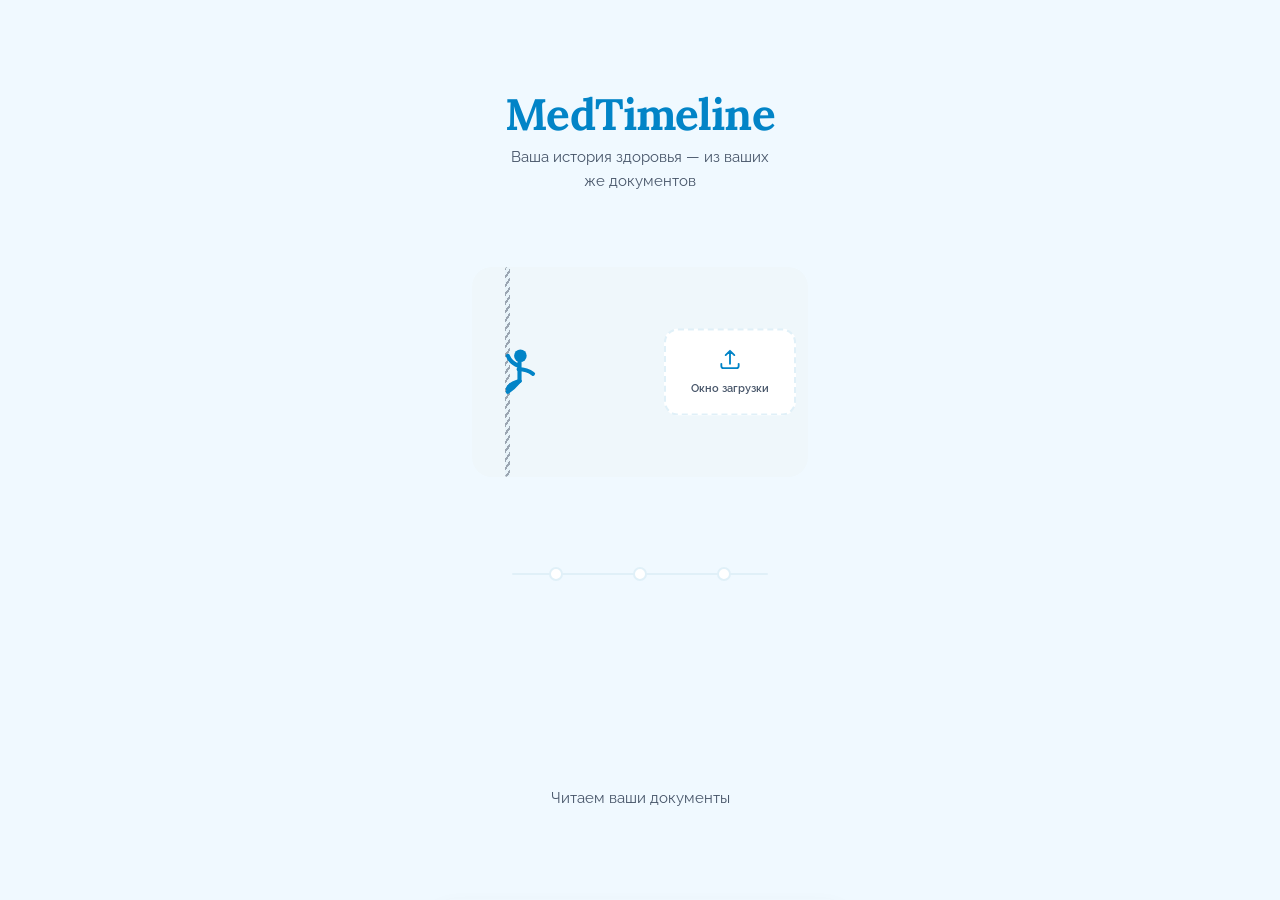
<file: index.html>
<!doctype html>
<html lang="ru" data-theme="calm">
<head>
<meta charset="utf-8">
<meta name="viewport" content="width=device-width, initial-scale=1, viewport-fit=cover">
<title>MedTimeline — история здоровья</title>
<meta name="description" content="Загрузите PDF анализов и фото заключений — ИИ соберёт из них историю здоровья на таймлайне.">
<meta name="theme-color" content="#f0f9ff">
<link rel="manifest" href="./manifest.webmanifest">
<link rel="apple-touch-icon" href="./icons/icon-192.png">
<link rel="preconnect" href="https://fonts.googleapis.com">
<link rel="preconnect" href="https://fonts.gstatic.com" crossorigin>
<link href="https://fonts.googleapis.com/css2?family=Lora:wght@500;600;700&family=Raleway:wght@400;500;600;700&display=swap" rel="stylesheet">
<link rel="stylesheet" href="./theme.css">
<link rel="stylesheet" href="./app.css">
</head>
<body>

<div class="device">

  <!-- ═══ ЗАПУСК ═══════════════════════════════════════════════════ -->
  <section class="screen is-active" data-screen="splash">
    <div class="splash">
      <div class="splash-top">
        <span class="splash-brand">MedTimeline</span>
        <p class="splash-sub">Ваша история здоровья — из ваших же документов</p>
      </div>

      <div class="splash-stage" aria-hidden="true">
        <!-- тот же человечек, что бегает по таймлайну: висит на канате
             и передаёт документы в окно загрузки -->
        <div class="splash-rope"></div>
        <div class="splash-hero">
          <svg viewBox="0 0 30 40" fill="none" stroke="currentColor"
               stroke-width="2.3" stroke-linecap="round" stroke-linejoin="round">
            <circle class="head" cx="18" cy="11" r="3.5" fill="currentColor" stroke="none"/>
            <path class="torso" d="M17.5 14.5V25"/>
            <path class="arm-hold" d="M17 16.5C14 15.5 12 13.5 11 11"/>
            <path class="arm-give" d="M17 18.5C20.5 18.5 23 19.5 25 21"/>
            <path class="leg-a" d="M17.5 25C14 26 11.5 27.5 11 29.5"/>
            <path class="leg-b" d="M17.5 25C15 28 12.5 30 11 31"/>
          </svg>
        </div>

        <div class="sdoc sdoc-1"><span class="sdoc-tag">Анализы</span></div>
        <div class="sdoc sdoc-2"><span class="sdoc-tag">Заключения</span></div>
        <div class="sdoc sdoc-3"><span class="sdoc-tag">Выписки</span></div>

        <div class="splash-drop">
          <svg viewBox="0 0 24 24" fill="none" stroke="currentColor" stroke-width="1.7">
            <path d="M12 16V4M12 4l-4 4M12 4l4 4" stroke-linecap="round" stroke-linejoin="round"/>
            <path d="M4 16v2a2 2 0 0 0 2 2h12a2 2 0 0 0 2-2v-2" stroke-linecap="round" stroke-linejoin="round"/>
          </svg>
          <span>Окно загрузки</span>
        </div>
      </div>

      <!-- из принятых документов тут же собирается таймлайн -->
      <div class="splash-tl" aria-hidden="true">
        <span class="stl-line"></span>
        <span class="stl-dot stl-1"></span>
        <span class="stl-dot stl-2"></span>
        <span class="stl-dot stl-3"></span>
      </div>

      <!-- что делает приложение: строки сменяют друг друга по кругу -->
      <div class="splash-feats">
        <p class="sfeat sfeat-1">Собираем историю здоровья из вороха ваших документов</p>
        <p class="sfeat sfeat-2">Показываем на графике, как менялся каждый показатель</p>
        <p class="sfeat sfeat-3">Отмечаем всё, что вышло за пределы нормы</p>
      </div>

      <p class="splash-status" id="splash-status">Читаем ваши документы</p>
    </div>
  </section>

  <!-- ═══ ПРИВЕТСТВИЕ ══════════════════════════════════════════════ -->
  <section class="screen" data-screen="welcome">
    <div class="topbar"><h1 class="solo">Начнём</h1></div>
    <div class="screen-body stack-lg">
      <div class="stack">
        <h2>Здесь пока пусто</h2>
        <p class="muted">Похоже, вы открыли приложение в этом браузере впервые.</p>
      </div>

      <button class="btn" data-go="upload">Загрузить первые документы</button>

      <div class="card stack-sm">
        <div class="section-label">Уже есть история</div>
        <p class="muted" style="font-size:var(--text-sm)">История здоровья хранится в том браузере, где вы её собрали, и на сервер не уходит. Поэтому на новом устройстве её нет — откройте приложение там, где загружали документы.</p>
        <button class="btn btn-ghost" data-go="login">Войти в этом браузере</button>
      </div>
    </div>
  </section>

  <!-- ═══ ВХОД ═════════════════════════════════════════════════════ -->
  <section class="screen" data-screen="login">
    <div class="topbar"><h1 class="solo">Вход</h1></div>
    <div class="screen-body stack-lg">
      <div class="stack">
        <h2>Войдите в свою историю</h2>
        <p class="muted" id="li-hint">История здоровья хранится в этом браузере. Пароль закрывает её от чужих рук.</p>
      </div>

      <div class="card stack">
        <label class="field">
          <span class="label">Почта</span>
          <input type="email" id="li-email" placeholder="anna@example.com" autocomplete="email" inputmode="email">
        </label>
        <label class="field">
          <span class="label">Пароль</span>
          <input type="password" id="li-pass" autocomplete="current-password">
        </label>
        <label class="check-row"><input type="checkbox" id="li-show"> Показать пароль</label>
        <button class="btn" id="li-go">Войти</button>
      </div>

      <p class="muted" style="text-align:center">
        Забыли пароль? Восстановить его нельзя — сервера у приложения нет.<br>
        <button class="aslink" type="button" id="li-forgot">Стереть историю и начать заново</button>
      </p>
    </div>
  </section>

  <!-- ═══ ЗАГРУЗКА ═════════════════════════════════════════════════ -->
  <section class="screen" data-screen="upload">
    <div class="topbar">
      <h1 class="solo">Мои документы</h1>
      <button class="iconbtn" data-go="settings" aria-label="Настройки">
        <svg viewBox="0 0 24 24" fill="none" stroke="currentColor" stroke-width="1.8"><circle cx="12" cy="12" r="3"/><path d="M19.4 15a1.6 1.6 0 0 0 .3 1.8l.1.1a2 2 0 1 1-2.8 2.8l-.1-.1a1.6 1.6 0 0 0-1.8-.3 1.6 1.6 0 0 0-1 1.5V21a2 2 0 1 1-4 0v-.1A1.6 1.6 0 0 0 9 19.4a1.6 1.6 0 0 0-1.8.3l-.1.1a2 2 0 1 1-2.8-2.8l.1-.1a1.6 1.6 0 0 0 .3-1.8 1.6 1.6 0 0 0-1.5-1H3a2 2 0 1 1 0-4h.1A1.6 1.6 0 0 0 4.6 9a1.6 1.6 0 0 0-.3-1.8l-.1-.1a2 2 0 1 1 2.8-2.8l.1.1a1.6 1.6 0 0 0 1.8.3H9a1.6 1.6 0 0 0 1-1.5V3a2 2 0 1 1 4 0v.1a1.6 1.6 0 0 0 1 1.5 1.6 1.6 0 0 0 1.8-.3l.1-.1a2 2 0 1 1 2.8 2.8l-.1.1a1.6 1.6 0 0 0-.3 1.8V9a1.6 1.6 0 0 0 1.5 1H21a2 2 0 1 1 0 4h-.1a1.6 1.6 0 0 0-1.5 1Z"/></svg>
      </button>
    </div>

    <div class="screen-body stack-lg">
      <div class="stack">
        <h2>Загрузите свои документы</h2>
        <p class="muted">PDF анализов и фото бумажных заключений. ИИ прочитает их сам — вписывать ничего не нужно.</p>
      </div>

      <label class="dropzone" id="dropzone">
        <input type="file" id="file-input" multiple accept="application/pdf,image/*" hidden>
        <svg class="up" viewBox="0 0 24 24" fill="none" stroke="currentColor" stroke-width="1.8"><path d="M12 16V4M12 4l-4 4M12 4l4 4" stroke-linecap="round" stroke-linejoin="round"/><path d="M4 16v2a2 2 0 0 0 2 2h12a2 2 0 0 0 2-2v-2" stroke-linecap="round" stroke-linejoin="round"/></svg>
        <p style="font-weight:600">Выберите файлы</p>
        <p class="muted" style="margin-top:4px">PDF, JPG, PNG, HEIC — можно сразу несколько</p>
      </label>

      <div class="card stack-sm" id="picked" hidden></div>

      <div class="mode-note" id="mode-note"></div>

      <div class="stack-sm" id="has-docs-block" hidden>
        <button class="btn btn-ghost" data-go="timeline">Открыть мою историю</button>
      </div>
    </div>
  </section>

  <!-- ═══ РАСПОЗНАВАНИЕ ════════════════════════════════════════════ -->
  <section class="screen" data-screen="processing">
    <div class="topbar"><h1 class="solo">Распознаём</h1></div>
    <div class="screen-body stack-lg">
      <p class="muted" id="proc-hint">ИИ читает документы. Обычно 10–40 секунд на файл.</p>
      <div class="card stack-sm" id="proc-list"></div>
      <div class="card stack-sm" id="proc-new" hidden></div>
      <button class="btn" id="proc-cta" disabled>Смотреть историю</button>
    </div>
  </section>

  <!-- ═══ ТАЙМЛАЙН ═════════════════════════════════════════════════ -->
  <section class="screen" data-screen="timeline">
    <div class="topbar">
      <h1>Ваша история</h1>
      <button class="profile-btn" data-go="profile" aria-label="Мой профиль">
        <span class="ava" id="tl-ava"></span>
        <span class="pn" id="tl-pname">Профиль</span>
      </button>
      <button class="iconbtn" data-go="settings" aria-label="Настройки">
        <svg viewBox="0 0 24 24" fill="none" stroke="currentColor" stroke-width="2"><circle cx="12" cy="5" r="1.6"/><circle cx="12" cy="12" r="1.6"/><circle cx="12" cy="19" r="1.6"/></svg>
      </button>
    </div>

    <div class="tl-filters">
      <div class="filter-bar">
        <button class="filter-trigger" id="filter-trigger" type="button" aria-expanded="false">
          <svg class="ico" viewBox="0 0 24 24" fill="none" stroke="currentColor" stroke-width="2"><path d="M3 5h18M6 12h12M10 19h4" stroke-linecap="round"/></svg>
          <span class="ft-label" id="ft-label">Все системы</span>
          <svg class="caret" viewBox="0 0 24 24" fill="none" stroke="currentColor" stroke-width="2.4"><path d="m6 9 6 6 6-6" stroke-linecap="round" stroke-linejoin="round"/></svg>
        </button>
        <button class="filter-reset" id="reset-filter" type="button" hidden>Сбросить</button>
      </div>

      <div class="filter-panel" id="filter-panel" hidden>
        <p class="panel-note">Группы ИИ собрал сам из показателей в ваших документах.</p>
        <div id="filter-options"></div>
        <div class="panel-foot">
          <button class="btn" id="apply-filter" type="button">Применить</button>
          <button class="btn btn-ghost" type="button" data-go="groups">Настроить группы</button>
        </div>
      </div>
    </div>

    <div class="timeline-frame">
      <div class="tl-scroll" id="tl-scroll"><div class="tl-flow" id="tl-flow"></div></div>
      <p class="tl-hint">Расстояния — в масштабе времени. Нажмите дату, чтобы открыть показатели</p>
    </div>

    <div class="bottom-row">
      <button class="btn btn-ghost" data-go="review">Что у меня с…</button>
      <button class="btn" data-go="upload">Добавить документы</button>
    </div>
  </section>

  <!-- ═══ РЕГИСТРАЦИЯ ══════════════════════════════════════════════ -->
  <section class="screen" data-screen="signup">
    <div class="topbar"><h1 class="solo">Это вы?</h1></div>
    <div class="screen-body stack-lg">
      <div class="found-banner">
        <span class="bi"><svg viewBox="0 0 24 24" fill="none" stroke="currentColor" stroke-width="2"><path d="M20 6 9 17l-5-5" stroke-linecap="round" stroke-linejoin="round"/></svg></span>
        <p id="signup-found">ИИ нашёл ваши данные в документе. Проверьте и поправьте, если что-то не так.</p>
      </div>

      <div class="card stack">
        <label class="field prefilled">
          <span class="label">Фамилия, имя, отчество<span class="tag" id="su-name-tag">ИЗ ДОКУМЕНТА</span></span>
          <input type="text" id="su-name" autocomplete="name">
        </label>
        <label class="field prefilled">
          <span class="label">Дата рождения<span class="tag" id="su-birth-tag">ИЗ ДОКУМЕНТА</span></span>
          <input type="text" id="su-birth" placeholder="ДД.ММ.ГГГГ" inputmode="numeric" data-mask="date" maxlength="10">
        </label>
        <label class="field">
          <span class="label">Почта — по ней вы будете входить</span>
          <input type="email" id="su-email" placeholder="anna@example.com" autocomplete="email" inputmode="email">
        </label>
        <label class="field">
          <span class="label">Ввести пароль — не короче 8 символов</span>
          <input type="password" id="su-pass" autocomplete="new-password">
        </label>
        <label class="field">
          <span class="label">Повторить пароль</span>
          <input type="password" id="su-pass2" autocomplete="new-password">
          <span class="field-hint" id="su-pass-hint" hidden>Пароли не совпадают</span>
        </label>
      </div>

      <div class="stack-sm">
        <button class="btn" id="su-save">Сохранить историю</button>
        <p class="muted" style="text-align:center">Пароль проверяется в этом браузере и никуда не уходит. Восстановить его нельзя, поэтому запишите.</p>
      </div>
    </div>
  </section>

  <!-- ═══ ГРУППЫ ДОКУМЕНТОВ ════════════════════════════════════════ -->
  <section class="screen" data-screen="groups">
    <div class="topbar">
      <button class="iconbtn" data-go="timeline" aria-label="Назад"><svg viewBox="0 0 24 24" fill="none" stroke="currentColor" stroke-width="2"><path d="M15 18l-6-6 6-6" stroke-linecap="round" stroke-linejoin="round"/></svg></button>
      <h1>Группы документов</h1>
    </div>

    <div class="screen-body stack-lg">
      <div class="stack-sm">
        <p class="muted">ИИ разложил документы по системам организма. Если он ошибся — выделите документы долгим тапом и отметьте нужные группы: у одного документа их может быть несколько.</p>
        <div class="chip-row" id="group-chips"></div>
      </div>

      <div class="stack-sm">
        <div class="section-label">Документы — долгий тап выделяет несколько</div>
        <div class="stack-sm" id="group-doclist"></div>
      </div>
    </div>

    <div class="assign-bar">
      <div class="muted" id="assign-count">Выбрано документов: 0</div>
      <div class="chip-row" id="assign-chips"></div>
      <button class="btn" id="assign-apply" type="button" disabled>Выберите группы</button>
      <div class="assign-row">
        <button class="btn btn-ghost" id="assign-reset" type="button">Вернуть выбор ИИ</button>
        <button class="btn btn-ghost" id="cancel-select" type="button">Отмена</button>
      </div>
    </div>
  </section>

  <!-- ═══ ЧУЖОЙ ДОКУМЕНТ → ПИТЧ ════════════════════════════════════ -->
  <section class="screen" data-screen="foreign">
    <div class="topbar">
      <button class="iconbtn" data-go="timeline" aria-label="Назад"><svg viewBox="0 0 24 24" fill="none" stroke="currentColor" stroke-width="2"><path d="M15 18l-6-6 6-6" stroke-linecap="round" stroke-linejoin="round"/></svg></button>
      <h1>В документе другое имя</h1>
    </div>

    <div class="screen-body stack-lg">
      <div class="alert-card">
        <span class="ai"><svg viewBox="0 0 24 24" fill="none" stroke="currentColor" stroke-width="2"><circle cx="12" cy="12" r="9"/><path d="M12 8v5M12 16.5v.01" stroke-linecap="round"/></svg></span>
        <p id="foreign-note"></p>
      </div>

      <div class="card stack">
        <div class="stack-sm">
          <h2 style="font-size:var(--text-lg)" id="foreign-title">Заведите отдельный профиль</h2>
          <p class="muted">Своя история, свой таймлайн и графики. Переключение — одним касанием.</p>
        </div>

        <div class="price-tag"><span class="amount">299 ₽</span><span class="per">разово за профиль</span></div>

        <div class="stack-sm">
          <div class="perk"><span class="pi">✓</span><span>Профиль остаётся навсегда, без подписки</span></div>
          <div class="perk"><span class="pi">✓</span><span>Документов и показателей — без ограничений</span></div>
          <div class="perk"><span class="pi">✓</span><span>Больше мы ни за что денег не берём</span></div>
        </div>

        <button class="btn" data-go="payment">Добавить профиль за 299 ₽</button>
      </div>

      <button class="btn btn-ghost" id="foreign-skip">Не сейчас — не загружать эти документы</button>
    </div>
  </section>

  <!-- ═══ ОПЛАТА ═══════════════════════════════════════════════════ -->
  <section class="screen" data-screen="payment">
    <div class="topbar">
      <button class="iconbtn" data-go="foreign" aria-label="Назад"><svg viewBox="0 0 24 24" fill="none" stroke="currentColor" stroke-width="2"><path d="M15 18l-6-6 6-6" stroke-linecap="round" stroke-linejoin="round"/></svg></button>
      <h1>Оплата</h1>
    </div>

    <div class="screen-body stack-lg">
      <div class="card"><dl style="margin:0" id="pay-summary"></dl></div>

      <div class="card stack">
        <div class="card-fields">
          <label class="field span2">
            <span class="label">Номер карты</span>
            <input type="text" id="pay-num" placeholder="0000 0000 0000 0000" inputmode="numeric" autocomplete="cc-number">
          </label>
          <label class="field">
            <span class="label">Срок</span>
            <input type="text" id="pay-exp" placeholder="ММ/ГГ" inputmode="numeric" autocomplete="cc-exp" data-mask="exp" maxlength="5">
          </label>
          <label class="field">
            <span class="label">CVC</span>
            <input type="password" id="pay-cvc" placeholder="•••" inputmode="numeric" autocomplete="cc-csc">
          </label>
        </div>
        <div class="test-note">
          <svg viewBox="0 0 24 24" fill="none" stroke="currentColor" stroke-width="2" style="width:16px;height:16px;flex:none"><rect x="3" y="5" width="18" height="14" rx="2"/><path d="M3 10h18"/></svg>
          Тестовый режим. Деньги не спишутся.
        </div>
        <button class="btn" id="pay-go">Оплатить 299 ₽</button>
      </div>
    </div>
  </section>

  <!-- ═══ ПРОФИЛЬ ДОБАВЛЕН ═════════════════════════════════════════ -->
  <section class="screen" data-screen="payment-success">
    <div class="topbar"><h1 class="solo">Оплачено</h1></div>
    <div class="screen-body stack-lg">
      <div class="success-hero">
        <span class="ring"><svg viewBox="0 0 24 24" fill="none" stroke="currentColor" stroke-width="2.4"><path d="M20 6 9 17l-5-5" stroke-linecap="round" stroke-linejoin="round"/></svg></span>
        <div class="stack-sm">
          <h2>Профиль добавлен</h2>
          <p class="muted" id="paid-note"></p>
        </div>
      </div>
      <div class="stack-sm" id="paid-profiles"></div>
      <button class="btn" id="paid-open">Открыть новую историю</button>
      <button class="btn btn-ghost" id="paid-back">Вернуться к своей</button>
    </div>
  </section>

  <!-- ═══ РАЗБОР ПО СИСТЕМЕ ════════════════════════════════════════ -->
  <section class="screen" data-screen="review">
    <div class="topbar">
      <button class="iconbtn" id="rv-back" aria-label="Назад"><svg viewBox="0 0 24 24" fill="none" stroke="currentColor" stroke-width="2"><path d="M15 18l-6-6 6-6" stroke-linecap="round" stroke-linejoin="round"/></svg></button>
      <h1 id="rv-title">Что у меня с…</h1>
    </div>
    <div class="screen-body stack-lg" id="rv-body"></div>
  </section>

  <!-- ═══ ДИНАМИКА ═════════════════════════════════════════════════ -->
  <section class="screen" data-screen="dynamics">
    <div class="topbar">
      <button class="iconbtn" id="dyn-back" aria-label="Назад"><svg viewBox="0 0 24 24" fill="none" stroke="currentColor" stroke-width="2"><path d="M15 18l-6-6 6-6" stroke-linecap="round" stroke-linejoin="round"/></svg></button>
      <h1 id="dyn-title">Динамика</h1>
    </div>
    <div class="screen-body stack-lg" id="dyn-body"></div>
  </section>

  <!-- ═══ ПРОФИЛЬ ══════════════════════════════════════════════════ -->
  <section class="screen" data-screen="profile">
    <div class="topbar">
      <button class="iconbtn" data-go="timeline" aria-label="Назад"><svg viewBox="0 0 24 24" fill="none" stroke="currentColor" stroke-width="2"><path d="M15 18l-6-6 6-6" stroke-linecap="round" stroke-linejoin="round"/></svg></button>
      <h1>Мой профиль</h1>
    </div>
    <div class="screen-body stack-lg" id="profile-body"></div>
  </section>

  <!-- ═══ НАСТРОЙКИ ════════════════════════════════════════════════ -->
  <section class="screen" data-screen="settings">
    <div class="topbar">
      <button class="iconbtn" id="settings-back" aria-label="Назад"><svg viewBox="0 0 24 24" fill="none" stroke="currentColor" stroke-width="2"><path d="M15 18l-6-6 6-6" stroke-linecap="round" stroke-linejoin="round"/></svg></button>
      <h1>Настройки</h1>
    </div>

    <div class="screen-body stack-lg">
      <div class="card stack">
        <div class="stack-sm">
          <h2 style="font-size:var(--text-lg)">Распознавание документов</h2>
          <p class="muted">Ключ OpenAI хранится только в этом браузере и уходит напрямую в OpenAI. Мы его никуда не отправляем и на сервере не храним.</p>
        </div>
        <label class="field">
          <span class="label">Ключ OpenAI</span>
          <input type="password" id="api-key" placeholder="sk-proj-..." autocomplete="off" spellcheck="false">
        </label>
        <label class="field">
          <span class="label">Модель</span>
          <select id="model-select"></select>
        </label>
        <button class="btn" id="save-key">Сохранить</button>
        <button class="btn btn-ghost" id="clear-key" hidden>Удалить ключ</button>
        <p class="muted" id="key-state"></p>
      </div>

      <div class="card stack" id="auth-card">
        <div class="stack-sm">
          <h2 style="font-size:var(--text-lg)">Вход</h2>
          <p class="muted" id="auth-state"></p>
        </div>
        <div class="stack" id="auth-set" hidden>
          <label class="field">
            <span class="label">Почта</span>
            <input type="email" id="ap-email" placeholder="anna@example.com" autocomplete="email" inputmode="email">
          </label>
          <label class="field">
            <span class="label">Пароль — не короче 8 символов</span>
            <input type="password" id="ap-pass" autocomplete="new-password">
          </label>
          <label class="check-row"><input type="checkbox" id="ap-show"> Показать пароль</label>
          <button class="btn" id="ap-save">Поставить пароль</button>
        </div>
        <button class="btn btn-ghost" id="logout" hidden>Выйти</button>
      </div>

      <div class="card stack">
        <div class="stack-sm">
          <h2 style="font-size:var(--text-lg)">Демо-режим</h2>
          <p class="muted">Заполнит историю образцами анализов за 2019–2026, чтобы посмотреть, как всё работает, без ключа и своих документов.</p>
        </div>
        <button class="btn btn-ghost" id="load-demo">Загрузить демо-историю</button>
      </div>

      <div class="card stack">
        <div class="stack-sm">
          <h2 style="font-size:var(--text-lg)">Данные</h2>
          <p class="muted" id="storage-note">Документы хранятся в этом браузере и никуда не уходят.</p>
        </div>
        <button class="btn btn-ghost is-danger" id="wipe">Удалить все документы</button>
      </div>
    </div>
  </section>

</div>

<!-- ─── слой даты ─────────────────────────────────────────────────── -->
<div class="sheet-backdrop" id="sheet-backdrop"></div>
<div class="sheet" id="sheet" role="dialog" aria-modal="true" aria-labelledby="sheet-date">
  <div class="sheet-handle"><span></span></div>
  <div class="sheet-head">
    <div>
      <h2 id="sheet-date">—</h2>
      <p class="muted" id="sheet-sub">—</p>
    </div>
    <button class="iconbtn" id="sheet-close" aria-label="Закрыть"><svg viewBox="0 0 24 24" fill="none" stroke="currentColor" stroke-width="2"><path d="M6 6l12 12M18 6L6 18" stroke-linecap="round"/></svg></button>
  </div>
  <div class="sheet-body stack-lg" id="sheet-body"></div>
</div>

<!-- ─── такой документ уже есть ─────────────────────────────────────── -->
<div class="modal-backdrop" id="dup-backdrop"></div>
<div class="modal" id="dup-modal" role="dialog" aria-modal="true" aria-labelledby="dup-title">
  <h2 id="dup-title">Такой документ уже есть</h2>
  <p class="muted" id="dup-text"></p>
  <div class="modal-foot">
    <button class="btn" id="dup-replace">Заменить документ</button>
    <button class="btn btn-ghost" id="dup-keep">Оставить существующий</button>
  </div>
  <label class="dup-all"><input type="checkbox" id="dup-all"> Так же поступить с остальными</label>
</div>

<div class="toast" id="toast"></div>

<script src="./db.js"></script>
<script src="./auth.js"></script>
<script src="./extract.js"></script>
<script src="./app.js"></script>
<script src="./runner.js"></script>
</body>
</html>
</file>
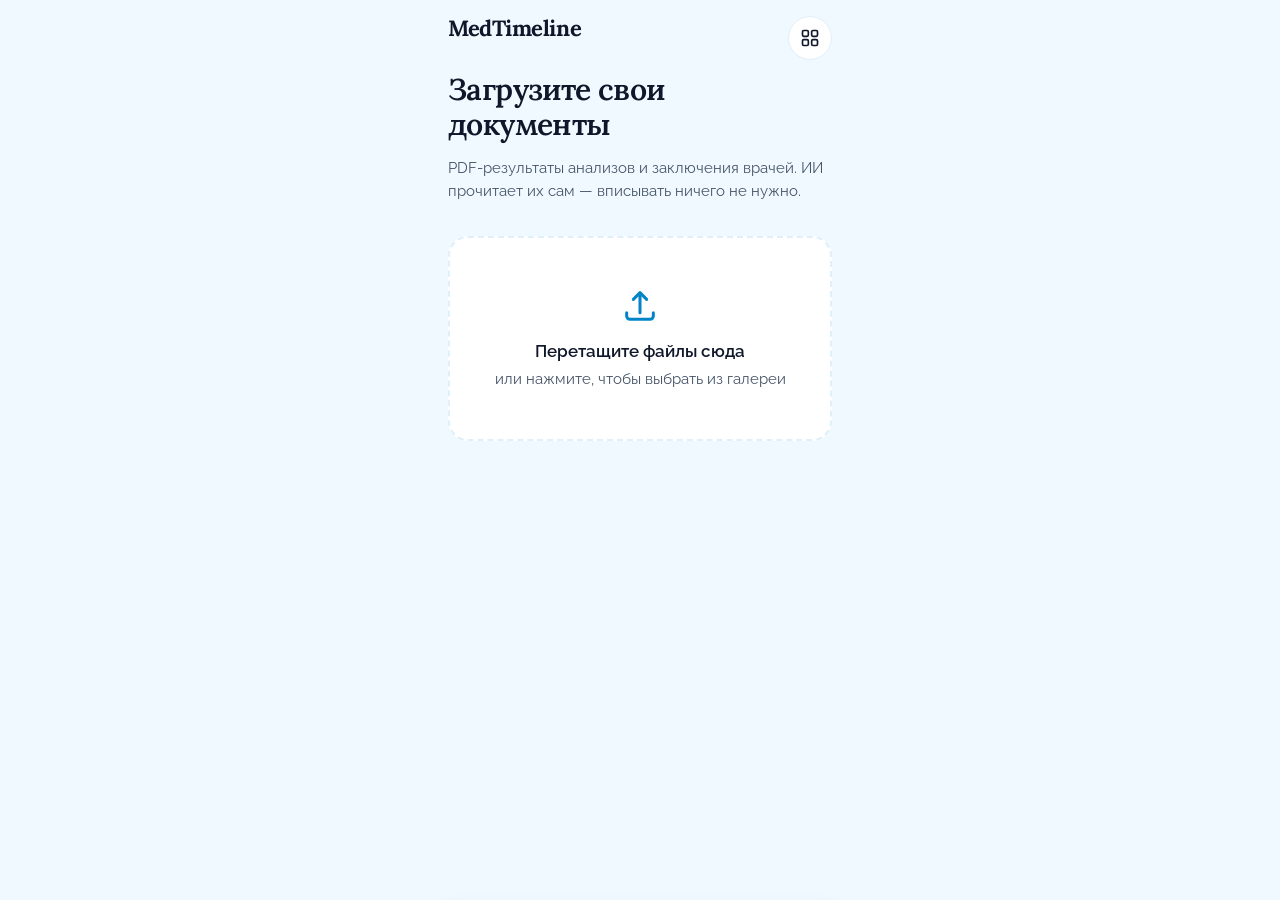
<file: flow.html>
<!doctype html>
<html lang="ru" data-theme="calm">
<head>
<meta charset="utf-8">
<meta name="viewport" content="width=device-width, initial-scale=1, viewport-fit=cover">
<title>MedTimeline — флоу</title>
<link rel="preconnect" href="https://fonts.googleapis.com">
<link rel="preconnect" href="https://fonts.gstatic.com" crossorigin>
<link href="https://fonts.googleapis.com/css2?family=Lora:wght@500;600;700&family=Raleway:wght@400;500;600;700&display=swap" rel="stylesheet">
<link rel="stylesheet" href="./theme.css">
<style>
  /* ─── каркас ────────────────────────────────────────────────────── */
  body { display: flex; justify-content: center; }

  /* Высота фиксированная, а не min-height: иначе внутренние
     скролл-области растягивают страницу и якоря таймлайна уезжают. */
  .device {
    width: 100%;
    max-width: 26rem;
    height: 100dvh;
    background: var(--bg);
    position: relative;
    overflow: hidden;
  }

  .screen { display: none; flex-direction: column; height: 100%; }
  .screen.is-active { display: flex; }

  .topbar {
    display: flex;
    align-items: flex-start;
    gap: var(--space-3);
    padding: var(--space-4) var(--space-4) var(--space-3);
    flex: none;
  }
  .topbar h1 { font-size: var(--text-lg); flex: 1; padding-top: var(--space-2); }
  .topbar h1.solo { padding-top: 0; }

  .iconbtn {
    display: inline-flex;
    align-items: center;
    justify-content: center;
    width: var(--tap);
    height: var(--tap);
    border-radius: var(--radius-full);
    border: 1px solid var(--border);
    background: var(--card);
    color: var(--fg);
    flex: none;
    cursor: pointer;
    -webkit-tap-highlight-color: transparent;
  }
  .iconbtn svg { width: 20px; height: 20px; }

  .screen-body { flex: 1; overflow-y: auto; padding: 0 var(--space-4) var(--space-6); }

  /* ─── кнопка «Мой профиль» в шапке ──────────────────────────────── */
  .profile-btn {
    flex: none;
    display: flex;
    flex-direction: column;
    align-items: center;
    gap: 2px;
    background: none;
    border: none;
    padding: 0;
    cursor: pointer;
    width: 52px;
    -webkit-tap-highlight-color: transparent;
  }
  .profile-btn .ava {
    width: 38px; height: 38px;
    border-radius: var(--radius-full);
    background: var(--muted);
    border: 1px solid var(--border);
    display: flex; align-items: center; justify-content: center;
    color: var(--primary);
  }
  .profile-btn .ava svg { width: 22px; height: 22px; }
  .profile-btn .pn {
    font-size: 11px;
    font-weight: 600;
    color: var(--muted-fg);
    max-width: 52px;
    overflow: hidden;
    text-overflow: ellipsis;
    white-space: nowrap;
  }

  /* ─── загрузка ──────────────────────────────────────────────────── */
  .dropzone {
    border: 2px dashed var(--border);
    border-radius: var(--radius-lg);
    padding: var(--space-7) var(--space-5);
    text-align: center;
    cursor: pointer;
    background: var(--card);
    transition: border-color var(--dur) var(--ease), background var(--dur) var(--ease);
  }
  .dropzone:hover { border-color: var(--primary); background: var(--muted); }
  .dropzone svg.up { width: 40px; height: 40px; color: var(--primary); margin: 0 auto var(--space-3); display: block; }

  .filerow {
    display: flex; align-items: center; gap: var(--space-3);
    padding: var(--space-3) 0;
    border-bottom: 1px solid var(--border);
  }
  .filerow:last-child { border-bottom: none; }
  .ficon {
    flex: none; width: 34px; height: 34px;
    border-radius: var(--radius-sm);
    background: var(--muted);
    display: flex; align-items: center; justify-content: center;
    color: var(--primary);
  }
  .ficon svg { width: 18px; height: 18px; }
  .filerow .fname { flex: 1; min-width: 0; }
  .filerow .fname strong { display: block; font-size: var(--text-sm); font-weight: 600; overflow: hidden; text-overflow: ellipsis; white-space: nowrap; }
  .filerow .fname span { font-size: var(--text-xs); color: var(--muted-fg); }
  .filerow .fstatus { flex: none; width: 24px; height: 24px; }

  .spinner {
    width: 20px; height: 20px;
    border-radius: 999px;
    border: 2.5px solid var(--border);
    border-top-color: var(--primary);
    animation: spin 0.7s linear infinite;
  }
  @keyframes spin { to { transform: rotate(360deg); } }
  .check-ok { color: var(--ok); }
  .check-ok svg { width: 22px; height: 22px; }

  /* ─── регистрация ───────────────────────────────────────────────── */
  .found-banner {
    display: flex; gap: var(--space-3); align-items: flex-start;
    padding: var(--space-4);
    background: color-mix(in srgb, var(--ok) 10%, var(--card));
    border: 1px solid color-mix(in srgb, var(--ok) 35%, var(--border));
    border-radius: var(--radius);
  }
  .found-banner .bi { flex: none; color: var(--ok); }
  .found-banner .bi svg { width: 22px; height: 22px; }
  .found-banner p { font-size: var(--text-sm); }

  .prefilled { position: relative; }
  .prefilled > input { padding-right: 92px !important; }
  .prefilled .tag {
    position: absolute; right: var(--space-3); top: 50%; transform: translateY(-50%);
    font-size: 10px; font-weight: 700; letter-spacing: 0.03em;
    color: var(--ok);
    background: color-mix(in srgb, var(--ok) 14%, transparent);
    padding: 3px 8px; border-radius: var(--radius-full);
    pointer-events: none;
  }
  .prefilled .label + .tag { top: calc(50% + 14px); }

  /* ─── компактный фильтр: одна пилюля вместо ряда чипов ──────────── */
  .tl-filters { flex: none; position: relative; z-index: 10; }

  .filter-bar {
    display: flex; align-items: center; gap: var(--space-2);
    padding: 0 var(--space-4) var(--space-3);
  }

  .filter-trigger {
    display: inline-flex; align-items: center; gap: var(--space-2);
    min-width: 0; max-width: 100%;
    height: 40px; padding: 0 var(--space-3);
    border: 1px solid var(--border);
    border-radius: var(--radius-full);
    background: var(--card);
    color: var(--fg);
    font-family: var(--font-body);
    font-size: var(--text-xs); font-weight: 600;
    cursor: pointer;
    -webkit-tap-highlight-color: transparent;
  }
  .filter-trigger.is-on { border-color: var(--primary); color: var(--primary); }
  .filter-trigger .ico,
  .filter-trigger .caret { width: 15px; height: 15px; flex: none; }
  .filter-trigger .caret { transition: transform var(--dur) var(--ease); }
  .filter-trigger[aria-expanded="true"] .caret { transform: rotate(180deg); }
  .filter-trigger .ft-label { overflow: hidden; text-overflow: ellipsis; white-space: nowrap; }

  .filter-reset {
    flex: none; background: none; border: none;
    padding: var(--space-2);
    font-family: var(--font-body); font-size: var(--text-xs); font-weight: 700;
    color: var(--primary); cursor: pointer;
  }

  .filter-panel {
    position: absolute; top: 100%;
    left: var(--space-4); right: var(--space-4);
    background: var(--card);
    border: 1px solid var(--border);
    border-radius: var(--radius);
    box-shadow: var(--shadow-md);
    padding: var(--space-2);
    z-index: 12;
  }

  .opt {
    display: flex; align-items: center; gap: var(--space-3);
    width: 100%; min-height: 40px;
    padding: var(--space-2);
    background: none; border: none;
    border-radius: var(--radius-sm);
    font-family: var(--font-body); font-size: var(--text-sm);
    color: var(--fg); text-align: left; cursor: pointer;
  }
  .opt:hover { background: var(--muted); }
  .opt-box {
    flex: none; width: 20px; height: 20px;
    border: 2px solid var(--border); border-radius: 6px;
    display: flex; align-items: center; justify-content: center;
    color: var(--on-primary);
  }
  .opt-box svg { width: 13px; height: 13px; opacity: 0; }
  .opt.is-on .opt-box { background: var(--primary); border-color: var(--primary); }
  .opt.is-on .opt-box svg { opacity: 1; }
  .opt-name { flex: 1; min-width: 0; font-weight: 500; }
  .opt-count { flex: none; font-size: var(--text-xs); color: var(--muted-fg); }

  .panel-foot {
    display: flex; flex-direction: column; gap: var(--space-2);
    margin-top: var(--space-2);
    padding: var(--space-2) var(--space-2) var(--space-1);
    border-top: 1px solid var(--border);
  }
  .panel-foot .btn { min-height: 40px; }
  .panel-foot .btn:disabled { opacity: 0.45; }
  .link-btn {
    background: none; border: none; padding: var(--space-2);
    font-family: var(--font-body); font-size: var(--text-xs); font-weight: 600;
    color: var(--primary); cursor: pointer;
  }

  /* ─── таймлайн ──────────────────────────────────────────────────── */
  .timeline-frame { flex: 1; display: flex; flex-direction: column; min-height: 0; padding: 0 var(--space-4); }

  .tl-scroll {
    flex: 1; min-height: 0;
    overflow-y: auto;
    -webkit-overflow-scrolling: touch;
    overscroll-behavior: contain;
  }

  /* Ось идёт сверху вниз: сегодня наверху, рождение внизу.
     Промежутки строго пропорциональны времени (2 года вдвое длиннее года).
     Всё, что длиннее MAX_GAP_YEARS, сворачивается в разрыв с подписью —
     иначе 29 лет до первого анализа съедали бы весь экран. */
  .tl-flow { position: relative; }

  /* «Сегодня» и «Рождение» — такие же точки на линии, как документы */
  .mk {
    position: relative;
    display: flex; align-items: center; gap: var(--space-3);
    padding: var(--space-2) 0;
  }
  .mk::before {
    content: ''; position: absolute; left: 28px; top: 0; bottom: 0;
    width: 2px; background: var(--border);
  }
  .mk.is-now::before { top: 50%; }
  .mk.is-birth::before { bottom: 50%; }
  .mk-dot {
    position: relative; z-index: 1; flex: none;
    width: 12px; height: 12px; margin-left: 23px;
    border-radius: 999px;
    background: var(--bg);
    border: 2px solid var(--muted-fg);
  }
  .mk.is-now .mk-dot { background: var(--fg); border-color: var(--fg); }
  .mk-text strong {
    display: block;
    font-family: var(--font-heading);
    font-size: var(--text-base); font-weight: 700;
    line-height: 1.2;
  }
  .mk-text span { font-size: var(--text-xs); color: var(--muted-fg); }

  .ev {
    position: relative;
    display: flex; align-items: center; gap: var(--space-3);
    padding: var(--space-2) 0;
  }
  .ev::before {
    content: ''; position: absolute; left: 28px; top: 0; bottom: 0;
    width: 2px; background: var(--border);
  }
  .ev-dot {
    position: relative; z-index: 1; flex: none;
    width: 14px; height: 14px; margin-left: 22px;
    border-radius: 999px; background: var(--primary);
    border: 3px solid var(--bg);
    box-shadow: 0 0 0 2px var(--primary);
  }
  .ev-card {
    flex: 1; min-width: 0; text-align: left;
    background: var(--card);
    border: 1px solid var(--border);
    border-radius: var(--radius);
    padding: var(--space-3);
    cursor: pointer;
    box-shadow: var(--shadow-sm);
    font-family: var(--font-body);
    transition: transform var(--dur) var(--ease);
    -webkit-tap-highlight-color: transparent;
  }
  .ev-card:active { transform: scale(0.985); }
  .ev-card .tdate { display: block; font-weight: 700; font-size: var(--text-sm); }
  .ev-card .ttitle { display: block; font-size: var(--text-xs); color: var(--muted-fg); margin-bottom: 6px; }

  .gap { position: relative; display: flex; align-items: center; }
  .gap::before {
    content: ''; position: absolute; left: 28px; top: 0; bottom: 0; width: 2px;
    background: repeating-linear-gradient(to bottom,
      var(--border) 0 4px, transparent 4px 11px);
  }
  .gap-label {
    margin-left: 52px;
    font-size: 11px; color: var(--muted-fg);
    background: var(--bg);
    padding: 2px 0;
  }

  /* свёрнутый промежуток: подпись рвёт линию */
  .gap.is-cut::before {
    background: repeating-linear-gradient(to bottom,
      var(--border) 0 3px, transparent 3px 9px);
  }
  .cut-badge {
    margin-left: 14px;
    padding: 4px 10px;
    background: var(--bg);
    border: 1px dashed var(--border);
    border-radius: var(--radius-full);
    font-size: 10px; font-weight: 600;
    color: var(--muted-fg);
  }

  .tl-empty { text-align: center; padding: var(--space-6) var(--space-4); color: var(--muted-fg); font-size: var(--text-sm); }

  .tl-hint { flex: none; text-align: center; font-size: var(--text-xs); color: var(--muted-fg); padding: var(--space-3) 0 var(--space-2); }

  .bottom-row { flex: none; display: flex; gap: var(--space-2); padding: var(--space-3) var(--space-4) var(--space-5); }
  .bottom-row .btn { flex: 1; }

  /* ─── слой карточки даты ────────────────────────────────────────── */
  .sheet-backdrop {
    position: fixed; inset: 0;
    background: rgb(15 23 42 / 0.45);
    opacity: 0; pointer-events: none;
    transition: opacity var(--dur) var(--ease);
    z-index: 20;
  }
  .sheet-backdrop.is-open { opacity: 1; pointer-events: auto; }

  .sheet {
    position: fixed; left: 50%; bottom: 0;
    transform: translate(-50%, 100%);
    width: 100%; max-width: 26rem; max-height: 85dvh;
    background: var(--bg);
    border-radius: var(--radius-lg) var(--radius-lg) 0 0;
    box-shadow: var(--shadow-md);
    z-index: 21;
    display: flex; flex-direction: column;
    transition: transform 200ms var(--ease);
    padding-bottom: env(safe-area-inset-bottom);
  }
  .sheet.is-open { transform: translate(-50%, 0); }
  .sheet-handle { flex: none; display: flex; justify-content: center; padding: var(--space-3) 0 var(--space-2); }
  .sheet-handle span { width: 36px; height: 4px; border-radius: 999px; background: var(--border); }
  .sheet-head { flex: none; display: flex; align-items: flex-start; justify-content: space-between; gap: var(--space-3); padding: 0 var(--space-5) var(--space-3); }
  .sheet-head h2 { font-size: var(--text-lg); }
  .sheet-body { overflow-y: auto; padding: 0 var(--space-5) var(--space-6); }

  .indicator-table { width: 100%; border-collapse: collapse; font-size: var(--text-sm); }
  .indicator-table td { padding: var(--space-3) 0; border-top: 1px solid var(--border); vertical-align: top; }
  .indicator-table tr:first-child td { border-top: none; }
  .ind-name { font-weight: 600; }
  .ind-value { font-variant-numeric: tabular-nums; white-space: nowrap; font-weight: 600; }
  .ind-low, .ind-attn { color: var(--danger); }
  .ind-ok { color: var(--fg); }
  .ind-history-btn {
    display: inline-flex; align-items: center; gap: 4px;
    background: none; border: none; padding: var(--space-1) 0 0; margin: 0;
    color: var(--primary); font-size: var(--text-xs); font-weight: 600;
    font-family: var(--font-body);
    cursor: pointer;
  }
  .ind-history-btn svg { width: 12px; height: 12px; }

  .doc-card {
    display: flex; align-items: center; gap: var(--space-3);
    padding: var(--space-3);
    border: 1px solid var(--border);
    border-radius: var(--radius);
    background: var(--card);
  }
  .doc-card .fname { flex: 1; min-width: 0; font-size: var(--text-sm); font-weight: 600; overflow: hidden; text-overflow: ellipsis; white-space: nowrap; }
  .doc-card .fopen { flex: none; font-family: var(--font-body); font-size: var(--text-xs); font-weight: 600; color: var(--primary); background: none; border: none; cursor: pointer; padding: var(--space-2); }

  .section-label {
    font-size: var(--text-xs); font-weight: 700;
    text-transform: uppercase; letter-spacing: 0.04em;
    color: var(--muted-fg);
    margin-bottom: var(--space-2);
  }

  /* ─── фильтр ────────────────────────────────────────────────────── */
  .chip-row { display: flex; flex-wrap: wrap; gap: var(--space-2); }
  .chip {
    display: inline-flex; align-items: center; gap: var(--space-2);
    padding: var(--space-2) var(--space-4);
    min-height: var(--tap);
    border-radius: var(--radius-full);
    border: 1px solid var(--border);
    background: var(--card);
    color: var(--fg);
    font-family: var(--font-body);
    font-size: var(--text-sm); font-weight: 600;
    cursor: pointer;
    -webkit-tap-highlight-color: transparent;
  }
  .chip.is-active { background: var(--primary); color: var(--on-primary); border-color: var(--primary); }
  .chip .count { opacity: 0.65; font-weight: 500; }
  .chip-ghost { border-style: dashed; color: var(--muted-fg); }

  .doc-select-row {
    display: flex; align-items: center; gap: var(--space-3);
    padding: var(--space-3);
    border: 1px solid var(--border);
    border-radius: var(--radius);
    background: var(--card);
    user-select: none; -webkit-user-select: none;
    -webkit-tap-highlight-color: transparent;
  }
  .doc-select-row .checkbox {
    flex: none; width: 22px; height: 22px;
    border-radius: var(--radius-sm);
    border: 2px solid var(--border);
    display: none; align-items: center; justify-content: center;
    color: var(--on-primary);
  }
  .doc-select-row .checkbox svg { width: 14px; height: 14px; }
  body.select-mode .doc-select-row .checkbox { display: flex; }
  .doc-select-row.is-selected .checkbox { background: var(--primary); border-color: var(--primary); }
  .doc-select-row .fmeta { flex: 1; min-width: 0; }
  .doc-select-row .fmeta strong { display: block; font-size: var(--text-sm); font-weight: 600; }
  .doc-select-row .fmeta span { font-size: var(--text-xs); color: var(--muted-fg); }

  .assign-bar {
    flex: none;
    background: var(--card);
    border-top: 1px solid var(--border);
    padding: var(--space-3) var(--space-4) var(--space-5);
    display: none;
    flex-direction: column; gap: var(--space-3);
  }
  body.select-mode .assign-bar { display: flex; }

  .sys-badge {
    --sys-color: var(--primary);   /* запасной цвет для своих групп */
    display: inline-block; flex: none;
    padding: 3px 10px;
    border-radius: 999px;
    font-size: 11px; font-weight: 700;
    background: color-mix(in srgb, var(--sys-color) 15%, transparent);
    color: var(--sys-color);
  }
  [data-sys="blood"]   { --sys-color: #b91c1c; }
  [data-sys="thyroid"] { --sys-color: #6d28d9; }
  [data-sys="bones"]   { --sys-color: #c2410c; }
  [data-sys="gi"]      { --sys-color: #0f766e; }

  /* ─── динамика ──────────────────────────────────────────────────── */
  .chart-card { background: var(--card); border: 1px solid var(--border); border-radius: var(--radius-lg); padding: var(--space-4); }
  .chart-card svg { width: 100%; height: auto; display: block; }
  .norm-legend { display: flex; align-items: center; gap: var(--space-2); font-size: var(--text-xs); color: var(--muted-fg); margin-top: var(--space-3); }
  .norm-legend .swatch { width: 12px; height: 12px; border-radius: 3px; background: color-mix(in srgb, var(--ok) 18%, transparent); border: 1px solid var(--ok); }

  /* ─── профиль ───────────────────────────────────────────────────── */
  .profile-hero { display: flex; flex-direction: column; align-items: center; gap: var(--space-3); padding: var(--space-4) 0 var(--space-2); }
  .profile-hero .ava-lg {
    width: 76px; height: 76px;
    border-radius: var(--radius-full);
    background: var(--muted);
    border: 1px solid var(--border);
    display: flex; align-items: center; justify-content: center;
    color: var(--primary);
  }
  .profile-hero .ava-lg svg { width: 42px; height: 42px; }

  .kv { display: flex; justify-content: space-between; gap: var(--space-4); padding: var(--space-3) 0; border-top: 1px solid var(--border); font-size: var(--text-sm); }
  .kv:first-child { border-top: none; }
  .kv dt { color: var(--muted-fg); }
  .kv dd { margin: 0; font-weight: 600; text-align: right; }

  .profile-row {
    display: flex; align-items: center; gap: var(--space-3);
    padding: var(--space-3);
    border: 1px solid var(--border);
    border-radius: var(--radius);
    background: var(--card);
    width: 100%;
    text-align: left;
    font-family: var(--font-body);
    cursor: pointer;
    -webkit-tap-highlight-color: transparent;
  }
  .profile-row.is-current { border-color: var(--primary); }
  .profile-row .ava-sm {
    flex: none; width: 40px; height: 40px;
    border-radius: var(--radius-full);
    background: var(--muted);
    display: flex; align-items: center; justify-content: center;
    color: var(--primary);
  }
  .profile-row .ava-sm svg { width: 24px; height: 24px; }
  .profile-row .pmeta { flex: 1; min-width: 0; }
  .profile-row .pmeta strong { display: block; font-size: var(--text-sm); font-weight: 600; }
  .profile-row .pmeta span { font-size: var(--text-xs); color: var(--muted-fg); }

  /* ─── питч и оплата ─────────────────────────────────────────────── */
  .alert-card {
    display: flex; gap: var(--space-3); align-items: flex-start;
    padding: var(--space-4);
    background: color-mix(in srgb, var(--accent) 10%, var(--card));
    border: 1px solid color-mix(in srgb, var(--accent) 35%, var(--border));
    border-radius: var(--radius);
  }
  .alert-card .ai { flex: none; color: var(--accent); }
  .alert-card .ai svg { width: 22px; height: 22px; }
  .alert-card p { font-size: var(--text-sm); }

  .price-tag { display: flex; align-items: baseline; gap: var(--space-2); }
  .price-tag .amount {
    font-family: var(--font-heading);
    font-size: var(--text-2xl); font-weight: 700;
    line-height: 1; letter-spacing: -0.03em;
    font-variant-numeric: tabular-nums;
  }
  .price-tag .per { font-size: var(--text-sm); color: var(--muted-fg); }

  .perk { display: flex; gap: var(--space-3); align-items: flex-start; font-size: var(--text-sm); }
  .perk .pi { flex: none; color: var(--ok); margin-top: 2px; }
  .perk .pi svg { width: 16px; height: 16px; }

  .card-fields { display: grid; grid-template-columns: 1fr 1fr; gap: var(--space-3); }
  .card-fields .span2 { grid-column: 1 / -1; }

  .test-note {
    display: flex; gap: var(--space-2); align-items: center;
    font-size: var(--text-xs); color: var(--muted-fg);
    padding: var(--space-3);
    background: var(--muted);
    border-radius: var(--radius-sm);
  }

  .success-hero { display: flex; flex-direction: column; align-items: center; text-align: center; gap: var(--space-4); padding: var(--space-7) 0 var(--space-4); }
  .success-hero .ring {
    width: 72px; height: 72px;
    border-radius: var(--radius-full);
    background: color-mix(in srgb, var(--ok) 15%, transparent);
    color: var(--ok);
    display: flex; align-items: center; justify-content: center;
  }
  .success-hero .ring svg { width: 36px; height: 36px; }

  /* ─── индекс экранов ────────────────────────────────────────────── */
  .index-list { display: grid; gap: var(--space-2); }
  .index-item {
    display: flex; align-items: center; gap: var(--space-3);
    width: 100%; text-align: left;
    padding: var(--space-3);
    border: 1px solid var(--border);
    border-radius: var(--radius);
    background: var(--card);
    font-family: var(--font-body);
    cursor: pointer;
  }
  .index-item .num {
    flex: none; width: 26px; height: 26px;
    border-radius: var(--radius-full);
    background: var(--muted); color: var(--muted-fg);
    display: flex; align-items: center; justify-content: center;
    font-size: 11px; font-weight: 700;
  }
  .index-item .it { flex: 1; min-width: 0; }
  .index-item .it strong { display: block; font-size: var(--text-sm); font-weight: 600; }
  .index-item .it span { font-size: var(--text-xs); color: var(--muted-fg); }

  /* ─── тост ──────────────────────────────────────────────────────── */
  .toast {
    position: fixed; left: 50%;
    bottom: calc(var(--space-7) + env(safe-area-inset-bottom));
    transform: translate(-50%, 12px);
    background: var(--fg); color: var(--bg);
    padding: var(--space-3) var(--space-5);
    border-radius: var(--radius-full);
    font-size: var(--text-sm); font-weight: 600;
    text-align: center;
    max-width: calc(100% - var(--space-6));
    opacity: 0; pointer-events: none;
    transition: opacity var(--dur) var(--ease), transform var(--dur) var(--ease);
    z-index: 30;
  }
  .toast.is-open { opacity: 1; transform: translate(-50%, 0); }
</style>
</head>
<body>

<div class="device">

  <!-- ═══ 1 · ЗАГРУЗКА ══════════════════════════════════════════════ -->
  <section class="screen is-active" data-screen="upload">
    <div class="topbar"><h1 class="solo">MedTimeline</h1></div>
    <div class="screen-body stack-lg">
      <div class="stack">
        <h2>Загрузите свои документы</h2>
        <p class="muted">PDF-результаты анализов и заключения врачей. ИИ прочитает их сам — вписывать ничего не нужно.</p>
      </div>

      <div class="dropzone" id="dropzone" role="button" tabindex="0" aria-label="Выбрать файлы">
        <svg class="up" viewBox="0 0 24 24" fill="none" stroke="currentColor" stroke-width="1.8"><path d="M12 16V4M12 4l-4 4M12 4l4 4" stroke-linecap="round" stroke-linejoin="round"/><path d="M4 16v2a2 2 0 0 0 2 2h12a2 2 0 0 0 2-2v-2" stroke-linecap="round" stroke-linejoin="round"/></svg>
        <p style="font-weight:600">Перетащите файлы сюда</p>
        <p class="muted" style="margin-top:4px">или нажмите, чтобы выбрать из галереи</p>
      </div>

      <div id="upload-list" class="card stack-sm" hidden></div>

      <button class="btn" id="upload-cta" hidden>Распознать 5 документов</button>
    </div>
  </section>

  <!-- ═══ 2 · РАСПОЗНАВАНИЕ ═════════════════════════════════════════ -->
  <section class="screen" data-screen="processing">
    <div class="topbar"><h1 class="solo">Распознаём</h1></div>
    <div class="screen-body stack-lg">
      <p class="muted">Обычно занимает меньше минуты. Можно закрыть — пришлём уведомление.</p>
      <div class="card stack-sm" id="processing-list"></div>
      <p class="muted" style="text-align:center" id="processing-status">Распознаём документы… 0 из 5</p>
      <button class="btn" id="processing-cta" disabled>Продолжить</button>
    </div>
  </section>

  <!-- ═══ 3 · РЕГИСТРАЦИЯ ═══════════════════════════════════════════ -->
  <section class="screen" data-screen="signup">
    <div class="topbar"><h1 class="solo">Это вы?</h1></div>
    <div class="screen-body stack-lg">

      <div class="found-banner">
        <span class="bi"><svg viewBox="0 0 24 24" fill="none" stroke="currentColor" stroke-width="2"><path d="M20 6 9 17l-5-5" stroke-linecap="round" stroke-linejoin="round"/></svg></span>
        <p>ИИ нашёл ваши данные в документе <strong>crc_2019-05-12.pdf</strong>. Проверьте и поправьте, если что-то не так.</p>
      </div>

      <div class="card stack">
        <label class="field prefilled">
          <span class="label">Фамилия, имя, отчество</span>
          <input type="text" value="Смирнова Анна Игоревна" autocomplete="name">
          <span class="tag">ИЗ ДОКУМЕНТА</span>
        </label>

        <label class="field prefilled">
          <span class="label">Дата рождения</span>
          <input type="text" value="12.03.1990" inputmode="numeric">
          <span class="tag">ИЗ ДОКУМЕНТА</span>
        </label>

        <label class="field">
          <span class="label">Почта — чтобы история не потерялась</span>
          <input type="email" placeholder="anna@example.com" autocomplete="email" inputmode="email">
        </label>

        <label class="field">
          <span class="label">Пароль</span>
          <input type="password" placeholder="Придумайте пароль" autocomplete="new-password">
        </label>
      </div>

      <div class="stack-sm">
        <button class="btn" data-go="timeline">Сохранить историю</button>
        <p class="muted" style="text-align:center">Документы хранятся зашифрованными. Мы не передаём их третьим лицам.</p>
      </div>

    </div>
  </section>

  <!-- ═══ 4 · ТАЙМЛАЙН ══════════════════════════════════════════════ -->
  <section class="screen" data-screen="timeline">
    <div class="topbar">
      <h1>Ваша история</h1>
      <button class="profile-btn" data-go="profile" aria-label="Мой профиль">
        <span class="ava" id="tl-ava"></span>
        <span class="pn" id="tl-pname">Анна</span>
      </button>
    </div>

    <div class="tl-filters">
      <div class="filter-bar">
        <button class="filter-trigger" id="filter-trigger" type="button" aria-expanded="false">
          <svg class="ico" viewBox="0 0 24 24" fill="none" stroke="currentColor" stroke-width="2"><path d="M3 5h18M6 12h12M10 19h4" stroke-linecap="round"/></svg>
          <span class="ft-label" id="ft-label">Все системы</span>
          <svg class="caret" viewBox="0 0 24 24" fill="none" stroke="currentColor" stroke-width="2.4"><path d="m6 9 6 6 6-6" stroke-linecap="round" stroke-linejoin="round"/></svg>
        </button>
        <button class="filter-reset" id="reset-filter" type="button" hidden>Сбросить</button>
      </div>

      <div class="filter-panel" id="filter-panel" hidden>
        <div id="filter-options"></div>
        <div class="panel-foot">
          <button class="btn" id="apply-filter" type="button">Применить</button>
          <button class="link-btn" type="button" data-go="filter">Настроить группы</button>
        </div>
      </div>
    </div>

    <div class="timeline-frame">
      <div class="tl-scroll" id="tl-scroll">
        <div class="tl-flow" id="tl-flow"></div>
      </div>
      <p class="tl-hint">Расстояния — в масштабе времени. Нажмите дату, чтобы открыть показатели</p>
    </div>

    <div class="bottom-row">
      <button class="btn" data-go="foreign">Добавить документы</button>
    </div>
  </section>

  <!-- ═══ 5 · ФИЛЬТР ════════════════════════════════════════════════ -->
  <section class="screen" data-screen="filter">
    <div class="topbar">
      <button class="iconbtn" data-go="timeline" aria-label="Назад"><svg viewBox="0 0 24 24" fill="none" stroke="currentColor" stroke-width="2"><path d="M15 18l-6-6 6-6" stroke-linecap="round" stroke-linejoin="round"/></svg></button>
      <h1>Группы документов</h1>
    </div>

    <div class="screen-body stack-lg">
      <div class="stack-sm">
        <p class="muted">ИИ разложил документы по системам организма. Если он ошибся — перенесите документ в другую группу или заведите свою.</p>
        <div class="chip-row" id="group-chips"></div>
      </div>

      <div class="stack-sm">
        <div class="section-label">Документы — долгий тап выделяет несколько</div>
        <div class="stack-sm" id="filter-doclist"></div>
      </div>
    </div>

    <div class="assign-bar">
      <div class="muted" id="assign-count">Выбрано документов: 0</div>
      <div class="chip-row" id="assign-chips"></div>
      <button class="btn btn-ghost" id="cancel-select">Отменить выбор</button>
    </div>
  </section>

  <!-- ═══ 6 · ДИНАМИКА ══════════════════════════════════════════════ -->
  <section class="screen" data-screen="dynamics">
    <div class="topbar">
      <button class="iconbtn" data-go="timeline" aria-label="Назад"><svg viewBox="0 0 24 24" fill="none" stroke="currentColor" stroke-width="2"><path d="M15 18l-6-6 6-6" stroke-linecap="round" stroke-linejoin="round"/></svg></button>
      <h1>Гемоглобин</h1>
    </div>
    <div class="screen-body stack-lg">
      <p class="muted">2 измерения из ваших документов. Значения подписаны прямо на линии.</p>

      <div class="chart-card">
        <svg viewBox="0 0 320 210" role="img" aria-label="Гемоглобин: 118 г/л в мае 2019, 132 г/л в июле 2024. Норма 120–150 г/л">
          <rect x="20" y="45" width="280" height="75" fill="var(--ok)" opacity="0.15"/>
          <text x="296" y="58" text-anchor="end" font-size="9" fill="var(--ok)">150</text>
          <text x="296" y="133" text-anchor="end" font-size="9" fill="var(--ok)">120</text>
          <line x1="20" y1="170" x2="300" y2="170" stroke="var(--border)" stroke-width="1"/>
          <line x1="40" y1="125" x2="280" y2="90" stroke="var(--primary)" stroke-width="2.5" stroke-linecap="round"/>
          <circle cx="40" cy="125" r="5" fill="var(--primary)"/>
          <text x="40" y="105" text-anchor="middle" font-size="13" font-weight="700" fill="var(--fg)">118</text>
          <text x="40" y="190" text-anchor="middle" font-size="10" fill="var(--muted-fg)">май 2019</text>
          <circle cx="280" cy="90" r="5" fill="var(--primary)"/>
          <text x="280" y="70" text-anchor="middle" font-size="13" font-weight="700" fill="var(--fg)">132</text>
          <text x="280" y="190" text-anchor="middle" font-size="10" fill="var(--muted-fg)">июль 2024</text>
        </svg>
        <div class="norm-legend"><span class="swatch"></span> Норма: 120–150 г/л</div>
      </div>

      <div class="card stack-sm">
        <div class="section-label">Что изменилось</div>
        <p style="font-size: var(--text-sm)">В 2019 году гемоглобин был ниже нормы — 118 г/л. К 2024 году поднялся до 132 г/л и вошёл в норму.</p>
      </div>
    </div>
  </section>

  <!-- ═══ 7 · МОЙ ПРОФИЛЬ ═══════════════════════════════════════════ -->
  <section class="screen" data-screen="profile">
    <div class="topbar">
      <button class="iconbtn" data-go="timeline" aria-label="Назад"><svg viewBox="0 0 24 24" fill="none" stroke="currentColor" stroke-width="2"><path d="M15 18l-6-6 6-6" stroke-linecap="round" stroke-linejoin="round"/></svg></button>
      <h1>Мой профиль</h1>
    </div>

    <div class="screen-body stack-lg">
      <div class="profile-hero">
        <span class="ava-lg" id="pr-ava"></span>
        <div style="text-align:center">
          <h2 style="font-size: var(--text-lg)">Смирнова Анна Игоревна</h2>
          <p class="muted">Профиль заполнен из ваших документов</p>
        </div>
      </div>

      <div class="card">
        <dl style="margin:0">
          <div class="kv"><dt>Дата рождения</dt><dd>12.03.1990</dd></div>
          <div class="kv"><dt>Возраст</dt><dd>36 лет</dd></div>
          <div class="kv"><dt>Документов</dt><dd>5</dd></div>
          <div class="kv"><dt>История с</dt><dd>май 2019</dd></div>
        </dl>
      </div>

      <div class="stack-sm">
        <div class="section-label">Профили в аккаунте</div>
        <div class="stack-sm" id="profile-list"></div>
        <button class="btn btn-ghost" data-go="foreign">Добавить профиль</button>
      </div>
    </div>
  </section>

  <!-- ═══ 8 · ЧУЖОЙ ДОКУМЕНТ → ПИТЧ ═════════════════════════════════ -->
  <section class="screen" data-screen="foreign">
    <div class="topbar">
      <button class="iconbtn" data-go="timeline" aria-label="Назад"><svg viewBox="0 0 24 24" fill="none" stroke="currentColor" stroke-width="2"><path d="M15 18l-6-6 6-6" stroke-linecap="round" stroke-linejoin="round"/></svg></button>
      <h1>В документе другое имя</h1>
    </div>

    <div class="screen-body stack-lg">
      <div class="alert-card">
        <span class="ai"><svg viewBox="0 0 24 24" fill="none" stroke="currentColor" stroke-width="2"><circle cx="12" cy="12" r="9"/><path d="M12 8v5M12 16.5v.01" stroke-linecap="round"/></svg></span>
        <p>В файле <strong>echo_2026-04-11.pdf</strong> указан <strong>Смирнов Игорь Петрович, 04.09.1962</strong>. Это не ваши анализы — в вашу историю они не попадут.</p>
      </div>

      <div class="card stack">
        <div class="stack-sm">
          <h2 style="font-size: var(--text-lg)">Заведите профиль для Игоря</h2>
          <p class="muted">Отдельная история, свой таймлайн и графики. Переключение — одним касанием.</p>
        </div>

        <div class="price-tag">
          <span class="amount">299 ₽</span>
          <span class="per">разово за профиль</span>
        </div>

        <div class="stack-sm">
          <div class="perk"><span class="pi"><svg viewBox="0 0 24 24" fill="none" stroke="currentColor" stroke-width="2.4"><path d="M20 6 9 17l-5-5" stroke-linecap="round" stroke-linejoin="round"/></svg></span><span>Профиль остаётся навсегда, без подписки</span></div>
          <div class="perk"><span class="pi"><svg viewBox="0 0 24 24" fill="none" stroke="currentColor" stroke-width="2.4"><path d="M20 6 9 17l-5-5" stroke-linecap="round" stroke-linejoin="round"/></svg></span><span>Документов и показателей — без ограничений</span></div>
          <div class="perk"><span class="pi"><svg viewBox="0 0 24 24" fill="none" stroke="currentColor" stroke-width="2.4"><path d="M20 6 9 17l-5-5" stroke-linecap="round" stroke-linejoin="round"/></svg></span><span>Больше мы ни за что денег не берём</span></div>
        </div>

        <button class="btn" data-go="payment">Добавить профиль за 299 ₽</button>
      </div>

      <button class="btn btn-ghost" data-go="timeline">Не сейчас</button>
    </div>
  </section>

  <!-- ═══ 9 · ОПЛАТА ════════════════════════════════════════════════ -->
  <section class="screen" data-screen="payment">
    <div class="topbar">
      <button class="iconbtn" data-go="foreign" aria-label="Назад"><svg viewBox="0 0 24 24" fill="none" stroke="currentColor" stroke-width="2"><path d="M15 18l-6-6 6-6" stroke-linecap="round" stroke-linejoin="round"/></svg></button>
      <h1>Оплата</h1>
    </div>

    <div class="screen-body stack-lg">
      <div class="card">
        <dl style="margin:0">
          <div class="kv"><dt>Профиль</dt><dd>Смирнов Игорь Петрович</dd></div>
          <div class="kv"><dt>К оплате</dt><dd>299 ₽</dd></div>
        </dl>
      </div>

      <div class="card stack">
        <div class="card-fields">
          <label class="field span2">
            <span class="label">Номер карты</span>
            <input type="text" placeholder="0000 0000 0000 0000" inputmode="numeric" autocomplete="cc-number">
          </label>
          <label class="field">
            <span class="label">Срок</span>
            <input type="text" placeholder="ММ / ГГ" inputmode="numeric" autocomplete="cc-exp">
          </label>
          <label class="field">
            <span class="label">CVC</span>
            <input type="password" placeholder="•••" inputmode="numeric" autocomplete="cc-csc">
          </label>
        </div>

        <div class="test-note">
          <svg viewBox="0 0 24 24" fill="none" stroke="currentColor" stroke-width="2" style="width:16px;height:16px;flex:none"><rect x="3" y="5" width="18" height="14" rx="2"/><path d="M3 10h18"/></svg>
          Тестовый режим CloudPayments. Деньги не спишутся.
        </div>

        <button class="btn" data-go="payment-success">Оплатить 299 ₽</button>
      </div>
    </div>
  </section>

  <!-- ═══ 10 · ОПЛАЧЕНО ═════════════════════════════════════════════ -->
  <section class="screen" data-screen="payment-success">
    <div class="topbar"><h1 class="solo">Оплачено</h1></div>
    <div class="screen-body stack-lg">
      <div class="success-hero">
        <span class="ring"><svg viewBox="0 0 24 24" fill="none" stroke="currentColor" stroke-width="2.4"><path d="M20 6 9 17l-5-5" stroke-linecap="round" stroke-linejoin="round"/></svg></span>
        <div class="stack-sm">
          <h2>Профиль добавлен</h2>
          <p class="muted">История Игоря Петровича теперь в вашем аккаунте. Переключайтесь между профилями в шапке.</p>
        </div>
      </div>

      <div class="stack-sm" id="success-profiles"></div>

      <button class="btn" id="go-ivan">Открыть историю Игоря</button>
      <button class="btn btn-ghost" data-go="timeline">Вернуться к своей истории</button>
    </div>
  </section>

  <!-- ═══ 11 · ИНДЕКС ЭКРАНОВ ═══════════════════════════════════════ -->
  <section class="screen" data-screen="index">
    <div class="topbar">
      <button class="iconbtn" data-go="upload" aria-label="Назад"><svg viewBox="0 0 24 24" fill="none" stroke="currentColor" stroke-width="2"><path d="M15 18l-6-6 6-6" stroke-linecap="round" stroke-linejoin="round"/></svg></button>
      <h1>Все экраны</h1>
    </div>
    <div class="screen-body stack-lg">
      <p class="muted">Прототип. Данные захардкожены, распознавание имитируется.</p>
      <div class="index-list" id="index-list"></div>
    </div>
  </section>

</div>

<!-- ─── слой карточки даты ─────────────────────────────────────────── -->
<div class="sheet-backdrop" id="sheet-backdrop"></div>
<div class="sheet" id="sheet" role="dialog" aria-modal="true" aria-labelledby="sheet-date">
  <div class="sheet-handle"><span></span></div>
  <div class="sheet-head">
    <div>
      <h2 id="sheet-date">—</h2>
      <p class="muted" id="sheet-sub">—</p>
    </div>
    <button class="iconbtn" id="sheet-close" aria-label="Закрыть"><svg viewBox="0 0 24 24" fill="none" stroke="currentColor" stroke-width="2"><path d="M6 6l12 12M18 6L6 18" stroke-linecap="round"/></svg></button>
  </div>
  <div class="sheet-body stack-lg" id="sheet-body"></div>
</div>

<div class="toast" id="toast"></div>

<script>
(function () {
  'use strict';

  // ─── иконки ─────────────────────────────────────────────────────
  var I = {
    file: '<svg viewBox="0 0 24 24" fill="none" stroke="currentColor" stroke-width="1.8"><path d="M6 2h9l5 5v13a2 2 0 0 1-2 2H6a2 2 0 0 1-2-2V4a2 2 0 0 1 2-2Z"/><path d="M14 2v6h6"/></svg>',
    check: '<svg viewBox="0 0 24 24" fill="none" stroke="currentColor" stroke-width="2.4"><path d="M20 6 9 17l-5-5" stroke-linecap="round" stroke-linejoin="round"/></svg>',
    history: '<svg viewBox="0 0 24 24" fill="none" stroke="currentColor" stroke-width="2"><path d="M3 12a9 9 0 1 0 3-6.7M3 4v5h5" stroke-linecap="round" stroke-linejoin="round"/></svg>',
    // женская фигура: голова + плечи с расширяющимся силуэтом
    woman: '<svg viewBox="0 0 24 24" fill="none" stroke="currentColor" stroke-width="1.7"><circle cx="12" cy="7" r="3.4"/><path d="M12 11c-2.6 0-4 2-4.6 4.4L6 21h12l-1.4-5.6C16 13 14.6 11 12 11Z" stroke-linejoin="round"/></svg>',
    // мужская фигура: голова + прямые плечи
    man: '<svg viewBox="0 0 24 24" fill="none" stroke="currentColor" stroke-width="1.7"><circle cx="12" cy="7" r="3.4"/><path d="M5.5 21v-2.2A4.8 4.8 0 0 1 10.3 14h3.4a4.8 4.8 0 0 1 4.8 4.8V21" stroke-linecap="round" stroke-linejoin="round"/></svg>'
  };

  // ─── данные ─────────────────────────────────────────────────────
  var BIRTH = new Date(1990, 2, 12);
  var TODAY = new Date(2026, 7, 19);

  var SYS = { blood: 'Кровь', thyroid: 'Щитовидная', bones: 'Опорно-двигательная', gi: 'ЖКТ' };

  var FILES = [
    { name: 'crc_2019-05-12.pdf',    size: '1,1 МБ', kind: 'Общий анализ крови' },
    { name: 'endo_2021-11-03.pdf',   size: '640 КБ', kind: 'Заключение эндокринолога' },
    { name: 'xray_2023-02-14.pdf',   size: '3,4 МБ', kind: 'Рентген предплечья' },
    { name: 'crc_2024-07-20.pdf',    size: '980 КБ', kind: 'Общий анализ крови' },
    { name: 'gastro_2026-03-05.pdf', size: '1,6 МБ', kind: 'Гастроскопия' }
  ];

  var DOCS = [
    { id: 1, date: '2019-05-12', dateLabel: '12 мая 2019', age: '29 лет',
      title: 'Общий анализ крови', clinic: 'Инвитро', system: 'blood', file: 'crc_2019-05-12.pdf',
      ind: [
        { name: 'Гемоглобин',  value: '118', unit: 'г/л',      norm: '120–150', flag: 'low', history: true },
        { name: 'Эритроциты',  value: '4,1', unit: '×10¹²/л',  norm: '3,8–5,1', flag: 'ok' },
        { name: 'Лейкоциты',   value: '6,4', unit: '×10⁹/л',   norm: '4,0–9,0', flag: 'ok' }
      ] },
    { id: 2, date: '2021-11-03', dateLabel: '3 ноября 2021', age: '31 год',
      title: 'Заключение эндокринолога', clinic: 'Скандинавия', system: 'thyroid', file: 'endo_2021-11-03.pdf',
      ind: [
        { name: 'ТТГ',          value: '3,8',  unit: 'мЕд/л',    norm: '0,4–4,0',  flag: 'ok' },
        { name: 'Т4 свободный', value: '14,2', unit: 'пмоль/л',  norm: '9,0–22,0', flag: 'ok' }
      ] },
    { id: 3, date: '2023-02-14', dateLabel: '14 февраля 2023', age: '32 года',
      title: 'Рентген предплечья', clinic: 'ГКБ №1', system: 'bones', file: 'xray_2023-02-14.pdf',
      ind: [ { name: 'Заключение', value: 'Перелом лучевой кости без смещения', flag: 'attn', text: true } ] },
    { id: 4, date: '2024-07-20', dateLabel: '20 июля 2024', age: '34 года',
      title: 'Общий анализ крови', clinic: 'Инвитро', system: 'blood', file: 'crc_2024-07-20.pdf',
      ind: [
        { name: 'Гемоглобин',  value: '132', unit: 'г/л',      norm: '120–150', flag: 'ok', history: true },
        { name: 'Эритроциты',  value: '4,4', unit: '×10¹²/л',  norm: '3,8–5,1', flag: 'ok' },
        { name: 'Лейкоциты',   value: '5,8', unit: '×10⁹/л',   norm: '4,0–9,0', flag: 'ok' }
      ] },
    { id: 5, date: '2026-03-05', dateLabel: '5 марта 2026', age: '35 лет',
      title: 'Гастроскопия', clinic: 'ЕМС', system: 'gi', file: 'gastro_2026-03-05.pdf',
      ind: [ { name: 'Заключение', value: 'Поверхностный гастрит, эрадикация не требуется', flag: 'ok', text: true } ] }
  ];

  var ANNA = { id: 'anna', name: 'Смирнова Анна Игоревна', short: 'Анна', sex: 'woman', birth: '12.03.1990', docs: 5 };
  var IVAN = { id: 'ivan', name: 'Смирнов Игорь Петрович', short: 'Игорь', sex: 'man', birth: '04.09.1962', docs: 1 };

  var state = {
    profiles: [ANNA], current: ANNA,
    pending: new Set(),   // что отмечено чипами
    applied: new Set()    // что реально показано на таймлайне
  };

  var SCREENS = [
    ['upload',          'Загрузка документов',   'Первый вход, аккаунта ещё нет'],
    ['processing',      'Распознавание',         'ИИ читает файлы, статус по каждому'],
    ['signup',          'Регистрация',           'ФИО и дата рождения — из документа'],
    ['timeline',        'Таймлайн',              'Главный экран, профиль в шапке'],
    ['filter',          'Фильтр по системе',     'Группы, свой фильтр, перенос документов'],
    ['dynamics',        'Динамика показателя',   'График гемоглобина за 5 лет'],
    ['profile',         'Мой профиль',           'Данные из документов, список профилей'],
    ['foreign',         'Чужой документ → питч', 'Предложение добавить профиль за 299 ₽'],
    ['payment',         'Оплата',                'CloudPayments, тестовый режим'],
    ['payment-success', 'Профиль добавлен',      'Два профиля в аккаунте']
  ];

  // ─── утилиты ────────────────────────────────────────────────────
  function $(sel) { return document.querySelector(sel); }

  var toastTimer = null;
  function toast(msg) {
    var t = $('#toast');
    t.textContent = msg;
    t.classList.add('is-open');
    clearTimeout(toastTimer);
    toastTimer = setTimeout(function () { t.classList.remove('is-open'); }, 2200);
  }

  // ─── навигация ──────────────────────────────────────────────────
  var screens = document.querySelectorAll('[data-screen]');

  function goScreen(name) {
    var found = false;
    screens.forEach(function (s) {
      var on = s.dataset.screen === name;
      s.classList.toggle('is-active', on);
      if (on) found = true;
    });
    if (!found) return;                       // неизвестный экран — ничего не прячем
    closeSheet();
    document.body.classList.remove('select-mode');
    if (name === 'timeline') { renderFilterUI(); renderTimeline(); renderProfileBtn(); }
    if (name === 'filter') renderFilterList();
    if (name === 'profile') { renderProfileScreen(); }
    if (name === 'payment-success') renderSuccess();
    var body = document.querySelector('[data-screen="' + name + '"] .screen-body');
    if (body) body.scrollTop = 0;
    if (location.hash.slice(1) !== name) history.replaceState(null, '', '#' + name);
  }

  document.addEventListener('click', function (e) {
    var go = e.target.closest('[data-go]');
    if (go) goScreen(go.dataset.go);
  });

  // кнопка «все экраны» — в шапку каждого экрана, кроме самого индекса
  document.querySelectorAll('.screen:not([data-screen="index"]) .topbar').forEach(function (bar) {
    var b = document.createElement('button');
    b.className = 'iconbtn';
    b.type = 'button';
    b.setAttribute('aria-label', 'Все экраны');
    b.innerHTML = '<svg viewBox="0 0 24 24" fill="none" stroke="currentColor" stroke-width="2">' +
      '<rect x="3" y="3" width="7" height="7" rx="1.5"/><rect x="14" y="3" width="7" height="7" rx="1.5"/>' +
      '<rect x="3" y="14" width="7" height="7" rx="1.5"/><rect x="14" y="14" width="7" height="7" rx="1.5"/></svg>';
    b.addEventListener('click', function () { goScreen('index'); });
    bar.appendChild(b);
  });

  // ─── 1 · загрузка ───────────────────────────────────────────────
  $('#upload-list').innerHTML = FILES.map(function (f) {
    return '<div class="filerow">' +
      '<span class="ficon">' + I.file + '</span>' +
      '<span class="fname"><strong>' + f.name + '</strong><span>' + f.size + '</span></span>' +
    '</div>';
  }).join('');

  $('#dropzone').addEventListener('click', function () {
    $('#upload-list').hidden = false;
    $('#upload-cta').hidden = false;
    this.hidden = true;
  });

  // ─── 2 · распознавание ──────────────────────────────────────────
  $('#processing-list').innerHTML = FILES.map(function (f) {
    return '<div class="filerow" data-proc>' +
      '<span class="fname"><strong>' + f.name + '</strong><span>' + f.kind + '</span></span>' +
      '<span class="fstatus"><span class="spinner"></span></span>' +
    '</div>';
  }).join('');

  $('#upload-cta').addEventListener('click', function () {
    goScreen('processing');
    var rows = document.querySelectorAll('[data-proc]');
    var status = $('#processing-status');
    var cta = $('#processing-cta');
    var done = 0;
    cta.disabled = true;
    cta.textContent = 'Продолжить';
    rows.forEach(function (row, i) {
      row.querySelector('.fstatus').innerHTML = '<span class="spinner"></span>';
      setTimeout(function () {
        row.querySelector('.fstatus').innerHTML = '<span class="check-ok">' + I.check + '</span>';
        done++;
        status.textContent = 'Распознаём документы… ' + done + ' из ' + rows.length;
        if (done === rows.length) {
          status.textContent = 'Готово: 5 документов, 2019–2026';
          cta.disabled = false;
          cta.textContent = 'Проверить свои данные';
        }
      }, 450 + i * 520);
    });
  });

  $('#processing-cta').addEventListener('click', function () { goScreen('signup'); });

  // ─── 4 · таймлайн ───────────────────────────────────────────────
  function renderProfileBtn() {
    $('#tl-ava').innerHTML = I[state.current.sex];
    $('#tl-pname').textContent = state.current.short;
  }

  // ─── склонение и длительность промежутка ────────────────────────
  function plural(n, one, few, many) {
    var d10 = n % 10, d100 = n % 100;
    if (d10 === 1 && d100 !== 11) return one;
    if (d10 >= 2 && d10 <= 4 && (d100 < 10 || d100 >= 20)) return few;
    return many;
  }

  // '2019-05-12' парсится как UTC, из-за чего в минусовых поясах
  // getDate() отдаёт предыдущий день. Собираем дату по частям.
  function D(v) {
    if (v instanceof Date) return v;
    var p = v.split('-');
    return new Date(+p[0], +p[1] - 1, +p[2]);
  }

  var MONTHS = ['января', 'февраля', 'марта', 'апреля', 'мая', 'июня',
                'июля', 'августа', 'сентября', 'октября', 'ноября', 'декабря'];

  function ruDate(v) {
    var d = D(v);
    return d.getDate() + ' ' + MONTHS[d.getMonth()] + ' ' + d.getFullYear();
  }

  function monthsBetween(a, b) {
    var d1 = D(a), d2 = D(b);
    var m = (d2.getFullYear() - d1.getFullYear()) * 12 + (d2.getMonth() - d1.getMonth());
    if (d2.getDate() < d1.getDate()) m--;
    return Math.max(0, m);
  }

  function yearsText(a, b) {
    var y = Math.floor(monthsBetween(a, b) / 12);
    return y + ' ' + plural(y, 'год', 'года', 'лет');
  }

  function spanText(a, b) {
    var m = monthsBetween(a, b);
    var y = Math.floor(m / 12), rm = m % 12;
    if (y === 0 && rm === 0) return 'меньше месяца';
    if (y === 0) return rm + ' ' + plural(rm, 'месяц', 'месяца', 'месяцев');
    var s = y + ' ' + plural(y, 'год', 'года', 'лет');
    if (rm) s += ' ' + rm + ' ' + plural(rm, 'месяц', 'месяца', 'месяцев');
    return s;
  }

  // Масштаб линейный: 2 года ровно вдвое длиннее одного года.
  // Выше MAX_GAP_PX высота упирается в потолок и промежуток помечается
  // как свёрнутый — иначе 29 лет до первого анализа заняли бы 1600 px.
  // Потолок, а не «схлопнуть в бейдж»: тогда длинный разрыв никогда не
  // окажется короче короткого.
  var PX_PER_YEAR = 56;
  var MAX_GAP_PX = 200;
  var MIN_GAP_PX = 26;

  function gapBlock(a, b) {
    var raw = (monthsBetween(a, b) / 12) * PX_PER_YEAR;
    var cut = raw > MAX_GAP_PX;
    var h = Math.max(MIN_GAP_PX, Math.min(MAX_GAP_PX, Math.round(raw)));
    return '<div class="gap' + (cut ? ' is-cut' : '') + '" style="height:' + h + 'px">' +
      (cut
        ? '<span class="cut-badge">' + spanText(a, b) + ' свёрнуто</span>'
        : '<span class="gap-label">' + spanText(a, b) + '</span>') +
    '</div>';
  }

  function marker(cls, dateLabel, sub) {
    return '<div class="mk ' + cls + '">' +
      '<span class="mk-dot"></span>' +
      '<span class="mk-text"><strong>' + dateLabel + '</strong><span>' + sub + '</span></span>' +
    '</div>';
  }

  function renderTimeline() {
    var docs = DOCS.filter(function (d) {
      return state.applied.size === 0 || state.applied.has(d.system);
    }).sort(function (a, b) { return D(b.date) - D(a.date); });

    var flow = $('#tl-flow');

    if (!docs.length) {
      flow.innerHTML = marker('is-now', ruDate(TODAY), 'Сегодня · ' + yearsText(BIRTH, TODAY)) +
        '<p class="tl-empty">В выбранных группах документов нет</p>';
      return;
    }

    // сегодня — такая же точка на линии, с настоящей датой
    var html = marker('is-now', ruDate(TODAY), 'Сегодня · ' + yearsText(BIRTH, TODAY));
    html += gapBlock(docs[0].date, TODAY);

    docs.forEach(function (d, i) {
      html += '<div class="ev">' +
        '<span class="ev-dot"></span>' +
        '<button class="ev-card" data-doc="' + d.id + '">' +
          '<span class="tdate">' + d.dateLabel + '</span>' +
          '<span class="ttitle">' + d.title + ' · ' + d.clinic + '</span>' +
          '<span class="sys-badge" data-sys="' + d.system + '">' + SYS[d.system] + '</span>' +
        '</button>' +
      '</div>';

      var next = docs[i + 1];
      if (next) html += gapBlock(next.date, d.date);
    });

    html += gapBlock(BIRTH, docs[docs.length - 1].date);
    html += marker('is-birth', ruDate(BIRTH), 'Рождение');

    flow.innerHTML = html;
    $('#tl-scroll').scrollTop = 0;
  }

  // ─── компактный фильтр: пилюля + выпадающий список ──────────────
  function sameSets(a, b) {
    return a.size === b.size && Array.from(a).every(function (k) { return b.has(k); });
  }

  // Список групп пересобирается только когда групп реально стало больше.
  // Внутри обработчика клика перерисовывать нельзя: узел оторвётся от
  // документа, и «клик мимо панели» примет его за внешний.
  function buildOptions() {
    $('#filter-options').innerHTML = Object.keys(SYS).map(function (k) {
      var n = DOCS.filter(function (d) { return d.system === k; }).length;
      return '<button class="opt" type="button" data-filter="' + k + '">' +
        '<span class="opt-box">' + I.check + '</span>' +
        '<span class="opt-name">' + SYS[k] + '</span>' +
        '<span class="opt-count">' + n + '</span>' +
      '</button>';
    }).join('');
  }

  function syncOptions() {
    $('#filter-options').querySelectorAll('[data-filter]').forEach(function (o) {
      o.classList.toggle('is-on', state.pending.has(o.dataset.filter));
    });
    var apply = $('#apply-filter');
    apply.disabled = sameSets(state.pending, state.applied);
    apply.textContent = state.pending.size
      ? 'Применить · ' + state.pending.size + ' ' + plural(state.pending.size, 'группа', 'группы', 'групп')
      : 'Показать все документы';
  }

  function renderFilterUI() {
    buildOptions();
    syncOptions();

    var on = state.applied.size > 0;
    $('#filter-trigger').classList.toggle('is-on', on);
    $('#reset-filter').hidden = !on;
    $('#ft-label').textContent = on
      ? Array.from(state.applied).map(function (k) { return SYS[k]; }).join(', ')
      : 'Все системы';
  }

  function openPanel(open) {
    $('#filter-panel').hidden = !open;
    $('#filter-trigger').setAttribute('aria-expanded', open ? 'true' : 'false');
    if (open) { state.pending = new Set(state.applied); renderFilterUI(); }
  }

  $('#filter-trigger').addEventListener('click', function (e) {
    e.stopPropagation();
    openPanel($('#filter-panel').hidden);
  });

  $('#filter-options').addEventListener('click', function (e) {
    e.stopPropagation();
    var opt = e.target.closest('[data-filter]');
    if (!opt) return;
    var k = opt.dataset.filter;
    if (state.pending.has(k)) state.pending.delete(k);
    else state.pending.add(k);
    syncOptions();
  });

  $('#apply-filter').addEventListener('click', function () {
    state.applied = new Set(state.pending);
    openPanel(false);
    renderFilterUI();
    renderTimeline();
    toast(state.applied.size ? 'Фильтр применён' : 'Показаны все документы');
  });

  $('#reset-filter').addEventListener('click', function () {
    state.pending.clear();
    state.applied.clear();
    openPanel(false);
    renderFilterUI();
    renderTimeline();
  });

  // клик мимо панели закрывает её
  document.addEventListener('click', function (e) {
    if ($('#filter-panel').hidden) return;
    if (!document.contains(e.target)) return;      // узел уже заменён перерисовкой
    if (e.target.closest('.tl-filters')) return;
    openPanel(false);
  });

  document.addEventListener('click', function (e) {
    var b = e.target.closest('[data-doc]');
    if (b) openSheet(parseInt(b.dataset.doc, 10));
  });

  // ─── слой карточки даты ─────────────────────────────────────────
  var sheet = $('#sheet'), backdrop = $('#sheet-backdrop');

  function openSheet(id) {
    var d = DOCS.filter(function (x) { return x.id === id; })[0];
    if (!d) return;

    $('#sheet-date').textContent = d.dateLabel;
    $('#sheet-sub').textContent = 'Вам было ' + d.age + ' · ' + d.title + ', ' + d.clinic;

    var rows = d.ind.map(function (n) {
      if (n.text) {
        return '<tr><td colspan="2">' +
          '<div class="ind-name">' + n.name + '</div>' +
          '<div class="ind-' + n.flag + '" style="margin-top:2px">' + n.value + '</div></td></tr>';
      }
      var hist = n.history
        ? '<button class="ind-history-btn" data-dynamics="1">' + I.history + ' Динамика</button>'
        : '';
      return '<tr>' +
        '<td><div class="ind-name">' + n.name + '</div>' +
            '<div class="muted" style="font-size:11px">норма ' + n.norm + ' ' + n.unit + '</div></td>' +
        '<td style="text-align:right"><div class="ind-value ind-' + n.flag + '">' + n.value + ' ' + n.unit + '</div>' + hist + '</td>' +
      '</tr>';
    }).join('');

    $('#sheet-body').innerHTML =
      '<div><div class="section-label">Показатели</div>' +
        '<table class="indicator-table"><tbody>' + rows + '</tbody></table></div>' +
      '<div><div class="section-label">Документ</div>' +
        '<div class="doc-card">' +
          '<span class="ficon">' + I.file + '</span>' +
          '<span class="fname">' + d.file + '</span>' +
          '<button class="fopen" type="button">Открыть</button>' +
        '</div></div>';

    sheet.classList.add('is-open');
    backdrop.classList.add('is-open');
  }

  function closeSheet() {
    sheet.classList.remove('is-open');
    backdrop.classList.remove('is-open');
  }

  $('#sheet-close').addEventListener('click', closeSheet);
  backdrop.addEventListener('click', closeSheet);
  document.addEventListener('keydown', function (e) { if (e.key === 'Escape') closeSheet(); });

  document.addEventListener('click', function (e) {
    if (e.target.closest('[data-dynamics]')) goScreen('dynamics');
  });

  // ─── 5 · фильтр ─────────────────────────────────────────────────
  function renderGroupChips() {
    $('#group-chips').innerHTML = Object.keys(SYS).map(function (k) {
      var n = DOCS.filter(function (d) { return d.system === k; }).length;
      return '<span class="chip" data-sys="' + k + '">' + SYS[k] +
        ' <span class="count">' + n + '</span></span>';
    }).join('') +
      '<button class="chip chip-ghost" id="add-custom-filter" type="button">+ Своя группа</button>';
  }

  function renderFilterList() {
    renderGroupChips();
    renderAssignChips();
    $('#filter-doclist').innerHTML = DOCS.map(function (d) {
      return '<div class="doc-select-row" data-id="' + d.id + '">' +
        '<span class="checkbox">' + I.check + '</span>' +
        '<span class="fmeta"><strong>' + d.title + '</strong><span>' + d.dateLabel + ' · ' + d.clinic + '</span></span>' +
        '<span class="sys-badge" data-sys="' + d.system + '">' + SYS[d.system] + '</span>' +
      '</div>';
    }).join('');
    refreshSelection();
  }

  // своя группа — становится и фильтром на таймлайне, и целью переноса
  $('#group-chips').addEventListener('click', function (e) {
    if (!e.target.closest('#add-custom-filter')) return;
    var name = prompt('Название группы, например «Беременность»');
    if (!name) return;
    SYS['custom' + Object.keys(SYS).length] = name.trim();
    renderGroupChips();
    renderAssignChips();
    toast('Группа «' + name.trim() + '» создана');
  });

  function renderAssignChips() {
    $('#assign-chips').innerHTML = Object.keys(SYS).map(function (k) {
      return '<button class="chip" type="button" data-assign="' + k + '">' + SYS[k] + '</button>';
    }).join('');
  }

  // долгий тап → мультивыбор
  var selected = new Set(), pressTimer = null;
  var list = $('#filter-doclist');

  function refreshSelection() {
    list.querySelectorAll('.doc-select-row').forEach(function (r) {
      r.classList.toggle('is-selected', selected.has(r.dataset.id));
    });
    $('#assign-count').textContent = 'Выбрано документов: ' + selected.size;
  }

  list.addEventListener('pointerdown', function (e) {
    var row = e.target.closest('.doc-select-row');
    if (!row) return;
    pressTimer = setTimeout(function () {
      document.body.classList.add('select-mode');
      selected.add(row.dataset.id);
      refreshSelection();
    }, 450);
  });

  ['pointerup', 'pointerleave', 'pointercancel'].forEach(function (ev) {
    list.addEventListener(ev, function () { clearTimeout(pressTimer); });
  });

  list.addEventListener('click', function (e) {
    if (!document.body.classList.contains('select-mode')) return;
    var row = e.target.closest('.doc-select-row');
    if (!row) return;
    if (selected.has(row.dataset.id)) selected.delete(row.dataset.id);
    else selected.add(row.dataset.id);
    refreshSelection();
  });

  $('#cancel-select').addEventListener('click', function () {
    document.body.classList.remove('select-mode');
    selected.clear();
    refreshSelection();
  });

  document.querySelector('.assign-bar').addEventListener('click', function (e) {
    var chip = e.target.closest('[data-assign]');
    if (!chip) return;
    var n = selected.size;
    if (!n) return;
    var sys = chip.dataset.assign;
    selected.forEach(function (id) {
      var d = DOCS.filter(function (x) { return String(x.id) === id; })[0];
      if (d) d.system = sys;
    });
    document.body.classList.remove('select-mode');
    selected.clear();
    renderFilterList();
    toast(n + ' док. перенесено в «' + SYS[sys] + '»');
  });

  // ─── 7 · профиль ────────────────────────────────────────────────
  function profileRow(p, tag) {
    return '<button class="profile-row' + (p.id === state.current.id ? ' is-current' : '') + '" data-profile="' + p.id + '">' +
      '<span class="ava-sm">' + I[p.sex] + '</span>' +
      '<span class="pmeta"><strong>' + p.name + '</strong>' +
        '<span>' + p.birth + ' · ' + p.docs + ' док.</span></span>' +
      (tag !== false && p.id === state.current.id ? '<span class="badge">текущий</span>' : '') +
    '</button>';
  }

  function renderProfileScreen() {
    $('#pr-ava').innerHTML = I[ANNA.sex];
    $('#profile-list').innerHTML = state.profiles.map(function (p) { return profileRow(p); }).join('');
  }

  function renderSuccess() {
    $('#success-profiles').innerHTML =
      '<div class="section-label">Профили в аккаунте</div>' +
      state.profiles.map(function (p) { return profileRow(p); }).join('');
  }

  document.addEventListener('click', function (e) {
    var row = e.target.closest('[data-profile]');
    if (!row) return;
    var p = state.profiles.filter(function (x) { return x.id === row.dataset.profile; })[0];
    if (!p) return;
    state.current = p;
    renderProfileScreen();
    toast('Профиль: ' + p.short);
  });

  // ─── 9 · оплата ─────────────────────────────────────────────────
  document.querySelector('[data-go="payment-success"]').addEventListener('click', function () {
    if (state.profiles.indexOf(IVAN) === -1) state.profiles.push(IVAN);
  });

  $('#go-ivan').addEventListener('click', function () {
    state.current = IVAN;
    goScreen('timeline');
    toast('Открыта история Игоря Петровича');
  });

  // ─── 11 · индекс ────────────────────────────────────────────────
  $('#index-list').innerHTML = SCREENS.map(function (s, i) {
    return '<button class="index-item" data-go="' + s[0] + '">' +
      '<span class="num">' + (i + 1) + '</span>' +
      '<span class="it"><strong>' + s[1] + '</strong><span>' + s[2] + '</span></span>' +
    '</button>';
  }).join('');

  // ─── старт ──────────────────────────────────────────────────────
  renderProfileBtn();

  // любой экран открывается прямой ссылкой: flow.html#timeline
  var start = location.hash.slice(1);
  if (start) {
    if (start === 'payment-success' && state.profiles.indexOf(IVAN) === -1) state.profiles.push(IVAN);
    goScreen(start);
  }
})();
</script>
</body>
</html>
</file>
<file: theme.css>
/* theme.css — дизайн-слой харнесса.
 *
 * Выбор темы = одна строка в <html data-theme="trust">.
 * Пять готовых направлений. Палитры и пары шрифтов взяты из ui-ux-pro-max-skill
 * (MIT, Next Level Builder) — это не выдуманные значения, контраст проверен.
 *
 * Подключение:
 *   <link rel="stylesheet" href="./theme.css">
 *   плюс <link> на шрифты выбранной темы (см. комментарий у темы).
 *
 * Что уже сделано за тебя: типографическая шкала, отступы, радиусы, тени,
 * фокус с клавиатуры, тач-таргеты 44px, safe-area на iPhone, отключение
 * зума на инпутах в iOS, prefers-reduced-motion. Трогать не нужно.
 */

/* ─── ТЕМЫ ─────────────────────────────────────────────────────────────── */

/* trust — синий SaaS. Дефолт: калькуляторы, сервисы, формы, B2B.
   Шрифт: Plus Jakarta Sans
   <link href="https://fonts.googleapis.com/css2?family=Plus+Jakarta+Sans:wght@400;500;600;700&display=swap" rel="stylesheet"> */
:root,
[data-theme="trust"] {
  --font-heading: "Plus Jakarta Sans", system-ui, sans-serif;
  --font-body: "Plus Jakarta Sans", system-ui, sans-serif;

  --primary: #2563eb;
  --on-primary: #ffffff;
  --accent: #ea580c;
  --bg: #f8fafc;
  --fg: #1e293b;
  --card: #ffffff;
  --muted: #e9eff8;
  --muted-fg: #475569;
  --border: #e2e8f0;
  --danger: #dc2626;
  --ok: #059669;
}

/* smart — фиолетовый. AI, чат-боты, «умные» ассистенты, генерация.
   Шрифты: Space Grotesk + DM Sans
   <link href="https://fonts.googleapis.com/css2?family=Space+Grotesk:wght@500;600;700&family=DM+Sans:wght@400;500;600&display=swap" rel="stylesheet"> */
[data-theme="smart"] {
  --font-heading: "Space Grotesk", system-ui, sans-serif;
  --font-body: "DM Sans", system-ui, sans-serif;

  --primary: #7c3aed;
  --on-primary: #ffffff;
  --accent: #0891b2;
  --bg: #faf5ff;
  --fg: #1e1b4b;
  --card: #ffffff;
  --muted: #eceef9;
  --muted-fg: #475569;
  --border: #ddd6fe;
  --danger: #dc2626;
  --ok: #059669;
}

/* calm — спокойный голубой с серифом в заголовках.
   Запись, бронирование, здоровье, консультации, всё про людей.
   Шрифты: Lora + Raleway
   <link href="https://fonts.googleapis.com/css2?family=Lora:wght@500;600;700&family=Raleway:wght@400;500;600&display=swap" rel="stylesheet"> */
[data-theme="calm"] {
  --font-heading: "Lora", Georgia, serif;
  --font-body: "Raleway", system-ui, sans-serif;

  --primary: #0284c7;
  --on-primary: #ffffff;
  --accent: #059669;
  --bg: #f0f9ff;
  --fg: #0f172a;
  --card: #ffffff;
  --muted: #eff7fb;
  --muted-fg: #475569;
  --border: #e0f0f8;
  --danger: #dc2626;
  --ok: #059669;
}

/* night — тёмная с оранжевым. Инструменты, дашборды, всё для своих.
   Шрифты: JetBrains Mono + IBM Plex Sans
   <link href="https://fonts.googleapis.com/css2?family=JetBrains+Mono:wght@500;700&family=IBM+Plex+Sans:wght@400;500;600&display=swap" rel="stylesheet"> */
[data-theme="night"] {
  --font-heading: "JetBrains Mono", ui-monospace, monospace;
  --font-body: "IBM Plex Sans", system-ui, sans-serif;

  --primary: #ea580c;
  --on-primary: #ffffff;
  --accent: #38bdf8;
  --bg: #1c1917;
  --fg: #fafaf9;
  --card: #262321;
  --muted: #2c1e16;
  --muted-fg: #a8a29e;
  --border: #3f3a37;
  --danger: #f87171;
  --ok: #34d399;

  --shadow-sm: 0 1px 2px rgb(0 0 0 / 0.4);
  --shadow-md: 0 4px 16px rgb(0 0 0 / 0.5);
}

/* sharp — почти монохром с синим акцентом. Портфолио, лендинг, заявка.
   Когда нужно «дорого и по делу», а не «дружелюбно».
   Шрифты: Outfit + Rubik
   <link href="https://fonts.googleapis.com/css2?family=Outfit:wght@500;600;700;800&family=Rubik:wght@400;500;600&display=swap" rel="stylesheet"> */
[data-theme="sharp"] {
  --font-heading: "Outfit", system-ui, sans-serif;
  --font-body: "Rubik", system-ui, sans-serif;

  --primary: #18181b;
  --on-primary: #ffffff;
  --accent: #2563eb;
  --bg: #fafafa;
  --fg: #09090b;
  --card: #ffffff;
  --muted: #e8ecf0;
  --muted-fg: #475569;
  --border: #e4e4e7;
  --danger: #dc2626;
  --ok: #16a34a;
}

/* ─── ОБЩИЕ ТОКЕНЫ ─────────────────────────────────────────────────────── */

:root {
  /* Типографическая шкала. Плавная: на телефоне мельче, на десктопе крупнее. */
  --text-xs: 0.8125rem;
  --text-sm: 0.9375rem;
  --text-base: 1.0625rem;
  --text-lg: clamp(1.1875rem, 1.1rem + 0.4vw, 1.375rem);
  --text-xl: clamp(1.5rem, 1.3rem + 1vw, 1.875rem);
  --text-2xl: clamp(2rem, 1.6rem + 2vw, 2.75rem);
  --text-3xl: clamp(2.5rem, 1.9rem + 3vw, 3.75rem);

  --leading-tight: 1.15;
  --leading-normal: 1.55;

  /* Шаг отступов один на весь продукт. Не «на глаз». */
  --space-1: 0.25rem;
  --space-2: 0.5rem;
  --space-3: 0.75rem;
  --space-4: 1rem;
  --space-5: 1.5rem;
  --space-6: 2rem;
  --space-7: 3rem;

  --radius-sm: 0.625rem;
  --radius: 0.875rem;
  --radius-lg: 1.25rem;
  --radius-full: 999px;

  --shadow-sm: 0 1px 2px rgb(15 23 42 / 0.06), 0 1px 3px rgb(15 23 42 / 0.05);
  --shadow-md: 0 8px 24px -8px rgb(15 23 42 / 0.15);

  /* Одна длительность на всё. Разнобой в анимациях читается как небрежность. */
  --dur: 160ms;
  --ease: cubic-bezier(0.2, 0, 0.1, 1);

  --tap: 44px; /* минимальный тач-таргет по HIG */
}

/* ─── БАЗА ─────────────────────────────────────────────────────────────── */

*,
*::before,
*::after { box-sizing: border-box; }

html {
  -webkit-text-size-adjust: 100%;
  scroll-behavior: smooth;
}

body {
  margin: 0;
  min-height: 100dvh;
  overflow-x: hidden;      /* длинное слово или число не растягивает страницу */
  background: var(--bg);
  color: var(--fg);
  font-family: var(--font-body);
  font-size: var(--text-base);
  line-height: var(--leading-normal);
  -webkit-font-smoothing: antialiased;
  text-rendering: optimizeLegibility;
  /* Safe area: на iPhone контент не залезает под чёлку и полоску жестов. */
  padding:
    env(safe-area-inset-top) env(safe-area-inset-right)
    env(safe-area-inset-bottom) env(safe-area-inset-left);
}

/* Селекторы намеренно с `body`: Tailwind CDN подставляет свой preflight
 * во время выполнения, после этого файла, и сбрасывает размер заголовков
 * до `inherit`. Специфичность 0,0,2 выигрывает независимо от порядка. */
body h1, body h2, body h3 {
  font-family: var(--font-heading);
  line-height: var(--leading-tight);
  letter-spacing: -0.02em;
  text-wrap: balance;   /* заголовок не оставляет одно слово на второй строке */
  margin: 0;
}

body h1 { font-size: var(--text-2xl); font-weight: 700; }
body h2 { font-size: var(--text-xl); font-weight: 600; }
body h3 { font-size: var(--text-lg); font-weight: 600; }

p { margin: 0; text-wrap: pretty; }

a { color: var(--primary); text-underline-offset: 3px; }

/* Фокус с клавиатуры виден всегда. Убирать outline нельзя. */
:focus-visible {
  outline: 2px solid var(--primary);
  outline-offset: 2px;
  border-radius: var(--radius-sm);
}

@media (prefers-reduced-motion: reduce) {
  *, *::before, *::after {
    animation-duration: 0.01ms !important;
    transition-duration: 0.01ms !important;
    scroll-behavior: auto !important;
  }
}

/* ─── КОМПОНЕНТЫ ───────────────────────────────────────────────────────── */

.wrap {
  width: 100%;
  max-width: 30rem;
  margin-inline: auto;
  padding: var(--space-5) var(--space-4) var(--space-6);
}

.card {
  overflow-wrap: anywhere;   /* длинный ввод переносится, а не ломает раскладку */
  background: var(--card);
  border: 1px solid var(--border);
  border-radius: var(--radius-lg);
  box-shadow: var(--shadow-sm);
  padding: var(--space-5);
}

.stack > * + * { margin-top: var(--space-4); }
.stack-sm > * + * { margin-top: var(--space-2); }
.stack-lg > * + * { margin-top: var(--space-6); }

.muted { color: var(--muted-fg); font-size: var(--text-sm); }

.btn {
  display: inline-flex;
  align-items: center;
  justify-content: center;
  gap: var(--space-2);
  min-height: var(--tap);
  width: 100%;
  padding: var(--space-3) var(--space-5);
  border: 1px solid transparent;
  border-radius: var(--radius);
  background: var(--primary);
  color: var(--on-primary);
  font-family: var(--font-body);
  font-size: var(--text-base);
  font-weight: 600;
  cursor: pointer;
  transition: transform var(--dur) var(--ease), opacity var(--dur) var(--ease);
  -webkit-tap-highlight-color: transparent;
}

.btn:active { transform: scale(0.985); }
.btn:disabled { opacity: 0.5; cursor: not-allowed; }

.btn-ghost {
  background: transparent;
  color: var(--fg);
  border-color: var(--border);
}

.field { display: block; }

.field > .label {
  display: block;
  margin-bottom: var(--space-2);
  font-size: var(--text-sm);
  font-weight: 500;
  color: var(--muted-fg);
}

.field > input,
.field > select,
.field > textarea {
  width: 100%;
  min-height: var(--tap);
  padding: var(--space-3);
  border: 1px solid var(--border);
  border-radius: var(--radius);
  background: var(--card);
  color: var(--fg);
  font-family: var(--font-body);
  /* 17px, не меньше 16: иначе iOS зумит страницу при фокусе на поле. */
  font-size: var(--text-base);
  transition: border-color var(--dur) var(--ease);
}

/* Плейсхолдер читаемый: на телефоне в солнце бледный серый исчезает. */
.field > input::placeholder { color: var(--muted-fg); opacity: 0.75; }
.field > input:focus { border-color: var(--primary); }

.error {
  color: var(--danger);
  font-size: var(--text-sm);
  font-weight: 500;
}

.result {
  font-family: var(--font-heading);
  font-size: var(--text-3xl);
  font-weight: 700;
  line-height: 1;
  letter-spacing: -0.03em;
  /* Цифры не «прыгают» при пересчёте. */
  font-variant-numeric: tabular-nums;
}

.badge {
  display: inline-block;
  padding: var(--space-1) var(--space-3);
  border-radius: var(--radius-full);
  background: var(--muted);
  color: var(--muted-fg);
  font-size: var(--text-xs);
  font-weight: 600;
}

[hidden] { display: none !important; }
</file>
<file: app.css>
/* Стили приложения. Базовые токены, шкала отступов и компоненты —
   в theme.css, здесь только то, чего там нет. */

body { display: flex; justify-content: center; }

/* Высота фиксированная, а не min-height: иначе внутренние скролл-области
   растягивают страницу и якоря таймлайна уезжают за экран. */
.device {
  width: 100%; max-width: 26rem;
  height: 100dvh;
  background: var(--bg);
  position: relative;
  overflow: hidden;
}

.screen { display: none; flex-direction: column; height: 100%; }
.screen.is-active { display: flex; }

.topbar {
  display: flex; align-items: flex-start; gap: var(--space-3);
  padding: var(--space-4) var(--space-4) var(--space-3);
  flex: none;
}
.topbar h1 { font-size: var(--text-lg); flex: 1; padding-top: var(--space-2); }
.topbar h1.solo { padding-top: 0; }

/* Марка в левом верхнем углу каждого экрана. Обёртка вставляется
   скриптом, чтобы не править дюжину шапок вручную. */
.tb-title { flex: 1; min-width: 0; }
.tb-title h1 { flex: none; padding-top: 0; }
.brand {
  display: block; margin-bottom: 3px;
  font-family: var(--font-heading);   /* тот же Lora, что у заголовков экранов */
  font-size: 14px; font-weight: 700;
  letter-spacing: 0.05em; text-transform: uppercase;
  color: var(--muted-fg); line-height: 1.1;
}

.iconbtn {
  display: inline-flex; align-items: center; justify-content: center;
  width: var(--tap); height: var(--tap);
  border-radius: var(--radius-full);
  border: 1px solid var(--border);
  background: var(--card); color: var(--fg);
  flex: none; cursor: pointer;
  -webkit-tap-highlight-color: transparent;
}
.iconbtn svg { width: 20px; height: 20px; }

.screen-body { flex: 1; overflow-y: auto; padding: 0 var(--space-4) var(--space-6); }

.btn.is-danger { color: var(--danger); border-color: color-mix(in srgb, var(--danger) 40%, var(--border)); }

/* ─── профиль в шапке ──────────────────────────────────────────────── */
.profile-btn {
  flex: none; display: flex; flex-direction: column; align-items: center; gap: 2px;
  background: none; border: none; padding: 0; width: 52px; cursor: pointer;
  -webkit-tap-highlight-color: transparent;
}
.profile-btn .ava {
  width: 38px; height: 38px;
  border-radius: var(--radius-full);
  background: var(--muted); border: 1px solid var(--border);
  display: flex; align-items: center; justify-content: center;
  color: var(--primary);
}
.profile-btn .ava svg { width: 22px; height: 22px; }
.profile-btn .pn {
  font-size: 11px; font-weight: 600; color: var(--muted-fg);
  max-width: 52px; overflow: hidden; text-overflow: ellipsis; white-space: nowrap;
}

/* ─── загрузка ─────────────────────────────────────────────────────── */
.dropzone {
  display: block;
  border: 2px dashed var(--border);
  border-radius: var(--radius-lg);
  padding: var(--space-7) var(--space-5);
  text-align: center; cursor: pointer;
  background: var(--card);
  transition: border-color var(--dur) var(--ease), background var(--dur) var(--ease);
}
.dropzone:hover, .dropzone.is-over { border-color: var(--primary); background: var(--muted); }
.dropzone .up { width: 40px; height: 40px; color: var(--primary); margin: 0 auto var(--space-3); display: block; }

.filerow {
  display: flex; align-items: center; gap: var(--space-3);
  padding: var(--space-3) 0;
  border-bottom: 1px solid var(--border);
}
.filerow:last-child { border-bottom: none; }
.ficon {
  flex: none; width: 34px; height: 34px;
  border-radius: var(--radius-sm); background: var(--muted);
  display: flex; align-items: center; justify-content: center; color: var(--primary);
  overflow: hidden;
}
.ficon svg { width: 18px; height: 18px; }
.ficon img { width: 100%; height: 100%; object-fit: cover; }
.filerow .fname { flex: 1; min-width: 0; }
.filerow .fname strong { display: block; font-size: var(--text-sm); font-weight: 600; overflow: hidden; text-overflow: ellipsis; white-space: nowrap; }
.filerow .fname span { font-size: var(--text-xs); color: var(--muted-fg); }
.filerow .fstatus { flex: none; min-width: 24px; text-align: right; }
.filerow .fdrop { flex: none; background: none; border: none; color: var(--muted-fg); cursor: pointer; padding: var(--space-2); font-size: 18px; line-height: 1; }

.spinner {
  display: inline-block; width: 20px; height: 20px;
  border-radius: 999px;
  border: 2.5px solid var(--border); border-top-color: var(--primary);
  animation: spin 0.7s linear infinite;
}
@keyframes spin { to { transform: rotate(360deg); } }
.check-ok { color: var(--ok); }
.check-ok svg { width: 22px; height: 22px; }
.fail { color: var(--danger); font-size: var(--text-xs); font-weight: 600; }

.mode-note {
  font-size: var(--text-xs); color: var(--muted-fg);
  text-align: center; line-height: 1.5;
}
.mode-note a, .mode-note button.aslink, button.aslink {
  color: var(--primary); font-weight: 600; background: none; border: none;
  padding: 0; font-family: var(--font-body); font-size: inherit; cursor: pointer;
  text-decoration: underline; text-underline-offset: 2px;
}

/* ─── вход ─────────────────────────────────────────────────────────── */
.check-row {
  display: flex; align-items: center; gap: var(--space-2);
  font-size: var(--text-sm); color: var(--muted-fg); cursor: pointer;
}
.check-row input { width: 18px; height: 18px; accent-color: var(--primary); }

/* ─── фильтр ───────────────────────────────────────────────────────── */
.tl-filters { flex: none; position: relative; z-index: 10; }
.filter-bar { display: flex; align-items: center; gap: var(--space-2); padding: 0 var(--space-4) var(--space-3); }

.filter-trigger {
  display: inline-flex; align-items: center; gap: var(--space-2);
  min-width: 0; max-width: 100%; height: 40px; padding: 0 var(--space-3);
  border: 1px solid var(--border); border-radius: var(--radius-full);
  background: var(--card); color: var(--fg);
  font-family: var(--font-body); font-size: var(--text-xs); font-weight: 600;
  cursor: pointer; -webkit-tap-highlight-color: transparent;
}
.filter-trigger.is-on { border-color: var(--primary); color: var(--primary); }
.filter-trigger .ico, .filter-trigger .caret { width: 15px; height: 15px; flex: none; }
.filter-trigger .caret { transition: transform var(--dur) var(--ease); }
.filter-trigger[aria-expanded="true"] .caret { transform: rotate(180deg); }
.filter-trigger .ft-label { overflow: hidden; text-overflow: ellipsis; white-space: nowrap; }

.filter-reset {
  flex: none; background: none; border: none; padding: var(--space-2);
  font-family: var(--font-body); font-size: var(--text-xs); font-weight: 700;
  color: var(--primary); cursor: pointer;
}

.filter-panel {
  position: absolute; top: 100%; left: var(--space-4); right: var(--space-4);
  background: var(--card); border: 1px solid var(--border);
  border-radius: var(--radius); box-shadow: var(--shadow-md);
  padding: var(--space-2); z-index: 12;
  max-height: 60dvh; overflow-y: auto;
}
.panel-note { font-size: 11px; color: var(--muted-fg); padding: var(--space-2) var(--space-2) var(--space-1); }

.opt {
  display: flex; align-items: center; gap: var(--space-3);
  width: 100%; min-height: 40px; padding: var(--space-2);
  background: none; border: none; border-radius: var(--radius-sm);
  font-family: var(--font-body); font-size: var(--text-sm);
  color: var(--fg); text-align: left; cursor: pointer;
}
.opt:hover { background: var(--muted); }
.opt-box {
  flex: none; width: 20px; height: 20px;
  border: 2px solid var(--border); border-radius: 6px;
  display: flex; align-items: center; justify-content: center; color: var(--on-primary);
}
.opt-box svg { width: 13px; height: 13px; opacity: 0; }
.opt.is-on .opt-box { background: var(--primary); border-color: var(--primary); }
.opt.is-on .opt-box svg { opacity: 1; }
.opt-name { flex: 1; min-width: 0; font-weight: 500; }
.opt-count { flex: none; font-size: var(--text-xs); color: var(--muted-fg); }

.panel-foot {
  display: flex; flex-direction: column; gap: var(--space-2);
  margin-top: var(--space-2); padding: var(--space-2) var(--space-2) var(--space-1);
  border-top: 1px solid var(--border);
}
.panel-foot .btn { min-height: 40px; }
.panel-foot .btn:disabled { opacity: 0.45; }

/* ─── таймлайн ─────────────────────────────────────────────────────── */
.timeline-frame { flex: 1; display: flex; flex-direction: column; min-height: 0; padding: 0 var(--space-4); }
.tl-scroll { flex: 1; min-height: 0; overflow-y: auto; -webkit-overflow-scrolling: touch; overscroll-behavior: contain; }
.tl-flow { position: relative; --tl-inset: 46px; }

/* Своей линии у ленты больше нет: роль шкалы играет канат, по которому
   лезет человечек. Поэтому ни вертикальной черты, ни точек — только
   отступ слева, чтобы канат шёл рядом с содержимым. */
.mk { padding: var(--space-2) 0 var(--space-2) var(--tl-inset); }
.mk-text strong { display: block; font-family: var(--font-heading); font-size: var(--text-base); font-weight: 700; line-height: 1.2; }
.mk-text span { font-size: var(--text-xs); color: var(--muted-fg); }

/* Группа одной даты: дата принадлежит шкале, карточки висят под ней */
.ev { padding: var(--space-2) 0 var(--space-2) var(--tl-inset); }
.ev-date {
  font-family: var(--font-heading);
  font-size: var(--text-base); font-weight: 700;
  line-height: 1.2; letter-spacing: -0.01em;
  margin-bottom: var(--space-2);
}
.ev-card {
  display: flex; align-items: center; gap: var(--space-3);
  width: 100%; text-align: left;
  background: var(--card); border: 1px solid var(--border);
  border-radius: var(--radius);
  padding: var(--space-2) var(--space-3);
  cursor: pointer; box-shadow: var(--shadow-sm);
  font-family: var(--font-body);
  transition: transform var(--dur) var(--ease);
  -webkit-tap-highlight-color: transparent;
}
.ev-card + .ev-card { margin-top: var(--space-2); }
.ev-card:active { transform: scale(0.985); }
.ev-card .ttitle {
  flex: 1; min-width: 0;
  font-size: var(--text-sm); font-weight: 600; color: var(--fg);
}
/* Теги систем прижаты к правому краю карточки */
.ev-badges { flex: none; display: flex; flex-wrap: wrap; gap: 4px; justify-content: flex-end; max-width: 52%; }

.gap { position: relative; display: flex; align-items: center; }
.gap-label { margin-left: var(--tl-inset); font-size: 11px; color: var(--muted-fg); background: var(--bg); padding: 2px 0; }
.gap.is-cut::before { background: repeating-linear-gradient(to bottom, var(--border) 0 3px, transparent 3px 9px); }
/* Ровно то же место, что у обычной подписи промежутка. Раньше здесь была
   пилюля с рамкой: она наезжала на линию, а после сдвига вправо её текст
   из-за padding начинался на 11 px правее соседей — колонка разъезжалась.
   Линию и так рвёт пунктир, рамка ничего не добавляла. */
.cut-badge {
  margin-left: var(--tl-inset);
  font-size: 11px; font-weight: 700; color: var(--muted-fg);
  background: var(--bg); padding: 2px 0;
}

.tl-empty { text-align: center; padding: var(--space-6) var(--space-4); color: var(--muted-fg); font-size: var(--text-sm); }
.tl-hint { flex: none; text-align: center; font-size: var(--text-xs); color: var(--muted-fg); padding: var(--space-3) 0 var(--space-2); }
.bottom-row { flex: none; display: flex; gap: var(--space-2); padding: var(--space-3) var(--space-4) var(--space-5); }
.bottom-row .btn { flex: 1; }

/* ─── слой даты ────────────────────────────────────────────────────── */
.sheet-backdrop {
  position: fixed; inset: 0; background: rgb(15 23 42 / 0.45);
  opacity: 0; pointer-events: none;
  transition: opacity var(--dur) var(--ease); z-index: 20;
}
.sheet-backdrop.is-open { opacity: 1; pointer-events: auto; }

.sheet {
  position: fixed; left: 50%; bottom: 0;
  transform: translate(-50%, 100%);
  width: 100%; max-width: 26rem; max-height: 88dvh;
  background: var(--bg);
  border-radius: var(--radius-lg) var(--radius-lg) 0 0;
  box-shadow: var(--shadow-md);
  z-index: 21; display: flex; flex-direction: column;
  transition: transform 200ms var(--ease);
  padding-bottom: env(safe-area-inset-bottom);
}
.sheet.is-open { transform: translate(-50%, 0); }
.sheet-handle { flex: none; display: flex; justify-content: center; padding: var(--space-3) 0 var(--space-2); }
.sheet-handle span { width: 36px; height: 4px; border-radius: 999px; background: var(--border); }
.sheet-head { flex: none; display: flex; align-items: flex-start; justify-content: space-between; gap: var(--space-3); padding: 0 var(--space-5) var(--space-3); }
.sheet-head h2 { font-size: var(--text-lg); }
.sheet-body { overflow-y: auto; padding: 0 var(--space-5) var(--space-6); }

.section-label {
  font-size: var(--text-xs); font-weight: 700;
  text-transform: uppercase; letter-spacing: 0.04em;
  color: var(--muted-fg); margin-bottom: var(--space-2);
}

/* ─── показатели и редактирование ──────────────────────────────────── */
.ind {
  display: flex; flex-wrap: wrap; align-items: flex-start; gap: var(--space-3);
  padding: var(--space-3) 0; border-top: 1px solid var(--border);
}
.ind:first-child { border-top: none; }
.ind-main { flex: 1; min-width: 0; }
.ind-name { font-size: var(--text-sm); font-weight: 600; }
.ind-norm { font-size: 11px; color: var(--muted-fg); }
.ind-right { flex: none; text-align: right; display: flex; flex-direction: column; align-items: flex-end; gap: 2px; }
.ind-value { font-size: var(--text-sm); font-weight: 600; font-variant-numeric: tabular-nums; }
.ind-value.f-low, .ind-value.f-high, .ind-value.f-attn { color: var(--danger); }
.ind-text { font-size: var(--text-sm); margin-top: 2px; }
.ind-text.f-attn { color: var(--danger); }
.ind-edit {
  flex: none; width: 32px; height: 32px;
  border-radius: var(--radius-sm); border: 1px solid var(--border);
  background: var(--card); color: var(--muted-fg);
  display: flex; align-items: center; justify-content: center; cursor: pointer;
  -webkit-tap-highlight-color: transparent;
}
.ind-edit svg { width: 15px; height: 15px; }
.ind-hist {
  display: inline-flex; align-items: center; gap: 4px;
  background: none; border: none; padding: 2px 0 0; margin: 0;
  color: var(--primary); font-size: var(--text-xs); font-weight: 600;
  font-family: var(--font-body); cursor: pointer;
}
.ind-hist svg { width: 12px; height: 12px; }

.ind-form { padding: var(--space-3) 0; border-top: 1px solid var(--border); }
.ind-form:first-child { border-top: none; }
.ind-form .grid { display: grid; grid-template-columns: 1fr 1fr; gap: var(--space-2); }
.ind-form .span2 { grid-column: 1 / -1; }
.ind-form .field > input { min-height: 40px; font-size: var(--text-sm); }
.ind-form .row { display: flex; gap: var(--space-2); margin-top: var(--space-3); }
.ind-form .row .btn { min-height: 38px; font-size: var(--text-sm); }

.sys-badge {
  --sys-color: var(--primary);
  display: inline-block; flex: none;
  padding: 3px 10px; border-radius: 999px;
  font-size: 11px; font-weight: 700;
  background: color-mix(in srgb, var(--sys-color) 15%, transparent);
  color: var(--sys-color);
}

/* ─── документ в слое ──────────────────────────────────────────────── */
.doc-card {
  display: flex; align-items: center; gap: var(--space-3);
  padding: var(--space-3); border: 1px solid var(--border);
  border-radius: var(--radius); background: var(--card);
}
.doc-card .fname { flex: 1; min-width: 0; font-size: var(--text-sm); font-weight: 600; overflow: hidden; text-overflow: ellipsis; white-space: nowrap; }
.doc-card .fmeta { font-size: 11px; color: var(--muted-fg); font-weight: 400; }
.doc-card .act { flex: none; background: none; border: none; cursor: pointer; padding: var(--space-2); font-family: var(--font-body); font-size: var(--text-xs); font-weight: 600; color: var(--primary); }
.doc-card .act.del { color: var(--danger); }

.confirm {
  padding: var(--space-3); border-radius: var(--radius);
  background: color-mix(in srgb, var(--danger) 8%, var(--card));
  border: 1px solid color-mix(in srgb, var(--danger) 35%, var(--border));
}
.confirm p { font-size: var(--text-sm); }
.confirm .row { display: flex; gap: var(--space-2); margin-top: var(--space-3); }
.confirm .row .btn { min-height: 38px; font-size: var(--text-sm); }
.btn-danger { background: var(--danger); color: #fff; }

/* ─── динамика ─────────────────────────────────────────────────────── */
.chart-card { background: var(--card); border: 1px solid var(--border); border-radius: var(--radius-lg); padding: var(--space-4); }
.chart-card svg { width: 100%; height: auto; display: block; }
.norm-legend { display: flex; align-items: center; gap: var(--space-2); font-size: var(--text-xs); color: var(--muted-fg); margin-top: var(--space-3); }
.norm-legend .swatch { width: 12px; height: 12px; border-radius: 3px; background: color-mix(in srgb, var(--ok) 18%, transparent); border: 1px solid var(--ok); }

/* ─── профиль ──────────────────────────────────────────────────────── */
.profile-hero { display: flex; flex-direction: column; align-items: center; gap: var(--space-3); padding: var(--space-4) 0 var(--space-2); }
.profile-hero .ava-lg {
  width: 76px; height: 76px; border-radius: var(--radius-full);
  background: var(--muted); border: 1px solid var(--border);
  display: flex; align-items: center; justify-content: center; color: var(--primary);
}
.profile-hero .ava-lg svg { width: 42px; height: 42px; }
.kv { display: flex; justify-content: space-between; gap: var(--space-4); padding: var(--space-3) 0; border-top: 1px solid var(--border); font-size: var(--text-sm); }
.kv:first-child { border-top: none; }
.kv dt { color: var(--muted-fg); }
.kv dd { margin: 0; font-weight: 600; text-align: right; }

/* ─── регистрация ──────────────────────────────────────────────────── */
.found-banner {
  display: flex; gap: var(--space-3); align-items: flex-start;
  padding: var(--space-4);
  background: color-mix(in srgb, var(--ok) 10%, var(--card));
  border: 1px solid color-mix(in srgb, var(--ok) 35%, var(--border));
  border-radius: var(--radius);
}
.found-banner .bi { flex: none; color: var(--ok); }
.found-banner .bi svg { width: 22px; height: 22px; }
.found-banner p { font-size: var(--text-sm); }

/* Плашка стоит в строке заголовка поля, а не поверх ввода: внутри поля
   она перекрывала длинное ФИО и мешала его править. */
.prefilled > .label {
  display: flex; align-items: center; justify-content: space-between;
  gap: var(--space-2);
}
.prefilled .tag {
  flex: none;
  font-size: 10px; font-weight: 700; letter-spacing: 0.03em;
  color: var(--ok);
  background: color-mix(in srgb, var(--ok) 14%, transparent);
  padding: 3px 8px; border-radius: var(--radius-full);
}
.prefilled .tag[hidden] { display: none; }

.field-hint {
  display: block; margin-top: var(--space-2);
  font-size: var(--text-xs); font-weight: 600; color: var(--danger);
}
.field-hint[hidden] { display: none; }

/* ─── группы документов ────────────────────────────────────────────── */
.chip-row { display: flex; flex-wrap: wrap; gap: var(--space-2); }
.chip {
  display: inline-flex; align-items: center; gap: var(--space-2);
  padding: var(--space-2) var(--space-4); min-height: var(--tap);
  border-radius: var(--radius-full); border: 1px solid var(--border);
  background: var(--card); color: var(--fg);
  font-family: var(--font-body); font-size: var(--text-sm); font-weight: 600;
  cursor: pointer; -webkit-tap-highlight-color: transparent;
}
.chip .count { opacity: 0.65; font-weight: 500; }
.chip-ghost { border-style: dashed; color: var(--muted-fg); }

.doc-select-row {
  display: flex; align-items: center; gap: var(--space-3);
  padding: var(--space-3); border: 1px solid var(--border);
  border-radius: var(--radius); background: var(--card);
  user-select: none; -webkit-user-select: none;
  -webkit-tap-highlight-color: transparent; cursor: pointer;
}
.doc-select-row .checkbox {
  flex: none; width: 22px; height: 22px;
  border-radius: var(--radius-sm); border: 2px solid var(--border);
  display: none; align-items: center; justify-content: center; color: var(--on-primary);
}
.doc-select-row .checkbox svg { width: 14px; height: 14px; }
body.select-mode .doc-select-row .checkbox { display: flex; }
.doc-select-row.is-selected { border-color: var(--primary); }
.doc-select-row.is-selected .checkbox { background: var(--primary); border-color: var(--primary); }
.doc-select-row .fmeta { flex: 1; min-width: 0; }
.doc-select-row .fmeta strong { display: block; font-size: var(--text-sm); font-weight: 600; }
.doc-select-row .fmeta span { font-size: var(--text-xs); color: var(--muted-fg); }
.doc-select-row .badges { flex: none; display: flex; flex-wrap: wrap; gap: 4px; justify-content: flex-end; max-width: 45%; }

.assign-bar {
  flex: none; background: var(--card);
  border-top: 1px solid var(--border);
  padding: var(--space-3) var(--space-4) var(--space-5);
  display: none; flex-direction: column; gap: var(--space-3);
}
body.select-mode .assign-bar { display: flex; }
.assign-bar .btn:disabled { opacity: 0.45; }
.assign-row { display: flex; gap: var(--space-2); }
.assign-row .btn { flex: 1; min-height: 38px; font-size: var(--text-sm); }

/* Галочка появляется только у отмеченной группы — так видно, что групп
   можно выбрать несколько, а не одну. */
#assign-chips .chip { gap: 0; }
#assign-chips .tick {
  display: inline-flex; align-items: center;
  width: 0; overflow: hidden; opacity: 0;
  transition: width var(--dur) var(--ease), opacity var(--dur) var(--ease);
}
#assign-chips .tick svg { width: 14px; height: 14px; }
#assign-chips .chip.is-active { background: var(--primary); color: var(--on-primary); border-color: var(--primary); }
#assign-chips .chip.is-active .tick { width: 18px; opacity: 1; margin-right: 4px; }

/* ─── питч и оплата ────────────────────────────────────────────────── */
.alert-card {
  display: flex; gap: var(--space-3); align-items: flex-start;
  padding: var(--space-4);
  background: color-mix(in srgb, var(--accent) 10%, var(--card));
  border: 1px solid color-mix(in srgb, var(--accent) 35%, var(--border));
  border-radius: var(--radius);
}
.alert-card .ai { flex: none; color: var(--accent); }
.alert-card .ai svg { width: 22px; height: 22px; }
.alert-card p { font-size: var(--text-sm); }

.who {
  display: inline-block; margin-top: 4px;
  font-family: var(--font-body); font-size: var(--text-sm); font-weight: 600;
  color: var(--muted-fg);
}

.price-tag { display: flex; align-items: baseline; gap: var(--space-2); }
.price-tag .amount {
  font-family: var(--font-heading); font-size: var(--text-2xl); font-weight: 700;
  line-height: 1; letter-spacing: -0.03em; font-variant-numeric: tabular-nums;
}
.price-tag .per { font-size: var(--text-sm); color: var(--muted-fg); }

.perk { display: flex; gap: var(--space-3); align-items: flex-start; font-size: var(--text-sm); }
.perk .pi { flex: none; color: var(--ok); font-weight: 700; }

.card-fields { display: grid; grid-template-columns: 1fr 1fr; gap: var(--space-3); }
.card-fields .span2 { grid-column: 1 / -1; }

.test-note {
  display: flex; gap: var(--space-2); align-items: center;
  font-size: var(--text-xs); color: var(--muted-fg);
  padding: var(--space-3); background: var(--muted); border-radius: var(--radius-sm);
}

.success-hero { display: flex; flex-direction: column; align-items: center; text-align: center; gap: var(--space-4); padding: var(--space-6) 0 var(--space-4); }
.success-hero .ring {
  width: 72px; height: 72px; border-radius: var(--radius-full);
  background: color-mix(in srgb, var(--ok) 15%, transparent); color: var(--ok);
  display: flex; align-items: center; justify-content: center;
}
.success-hero .ring svg { width: 36px; height: 36px; }

.profile-row {
  display: flex; align-items: center;
  border: 1px solid var(--border);
  border-radius: var(--radius); background: var(--card);
  width: 100%; overflow: hidden;
}
.profile-pick {
  flex: 1; min-width: 0;
  display: flex; align-items: center; gap: var(--space-3);
  padding: var(--space-3);
  background: none; border: none; text-align: left;
  font-family: var(--font-body); cursor: pointer;
  -webkit-tap-highlight-color: transparent;
}
.profile-del {
  flex: none; width: var(--tap); height: var(--tap);
  display: flex; align-items: center; justify-content: center;
  background: none; border: none; border-left: 1px solid var(--border);
  color: var(--muted-fg); cursor: pointer;
  -webkit-tap-highlight-color: transparent;
}
.profile-del:hover { color: var(--danger); }
.profile-del svg { width: 18px; height: 18px; }
.profile-row.is-current { border-color: var(--primary); }
.profile-row .ava-sm {
  flex: none; width: 40px; height: 40px; border-radius: var(--radius-full);
  background: var(--muted); display: flex; align-items: center; justify-content: center; color: var(--primary);
}
.profile-row .ava-sm svg { width: 24px; height: 24px; }
.profile-row .pmeta { flex: 1; min-width: 0; }
.profile-row .pmeta strong { display: block; font-size: var(--text-sm); font-weight: 600; }
.profile-row .pmeta span { font-size: var(--text-xs); color: var(--muted-fg); }

/* ─── модальное окно ───────────────────────────────────────────────── */
.modal-backdrop {
  position: fixed; inset: 0; background: rgb(15 23 42 / 0.45);
  opacity: 0; pointer-events: none;
  transition: opacity var(--dur) var(--ease); z-index: 40;
}
.modal-backdrop.is-open { opacity: 1; pointer-events: auto; }

.modal {
  position: fixed; left: 50%; top: 50%;
  transform: translate(-50%, -46%);
  width: calc(100% - var(--space-6)); max-width: 22rem;
  background: var(--card); border: 1px solid var(--border);
  border-radius: var(--radius-lg); box-shadow: var(--shadow-md);
  padding: var(--space-5); z-index: 41;
  opacity: 0; pointer-events: none;
  transition: opacity var(--dur) var(--ease), transform var(--dur) var(--ease);
}
.modal.is-open { opacity: 1; pointer-events: auto; transform: translate(-50%, -50%); }
.modal h2 { font-size: var(--text-lg); margin-bottom: var(--space-2); }
.modal .modal-foot { display: flex; flex-direction: column; gap: var(--space-2); margin-top: var(--space-5); }
.modal .modal-foot .btn { min-height: 42px; }
.dup-all {
  display: flex; align-items: center; gap: var(--space-2);
  margin-top: var(--space-4); font-size: var(--text-xs); color: var(--muted-fg);
  cursor: pointer;
}
.dup-all input { width: 18px; height: 18px; }

/* ─── тост ─────────────────────────────────────────────────────────── */
.toast {
  position: fixed; left: 50%;
  bottom: calc(var(--space-7) + env(safe-area-inset-bottom));
  transform: translate(-50%, 12px);
  background: var(--fg); color: var(--bg);
  padding: var(--space-3) var(--space-5); border-radius: var(--radius-full);
  font-size: var(--text-sm); font-weight: 600; text-align: center;
  max-width: calc(100% - var(--space-6));
  opacity: 0; pointer-events: none;
  transition: opacity var(--dur) var(--ease), transform var(--dur) var(--ease);
  z-index: 30;
}
.toast.is-open { opacity: 1; transform: translate(-50%, 0); }

/* ─── канат и человечек ────────────────────────────────────────────────
   Украшение. Чтобы убрать: удалить этот блок, строку <script src="./runner.js">
   в index.html и сам runner.js. На продуктовую логику ничто не завязано.

   Канат идёт слева ОТ линии таймлайна: линия у .gap/.ev на left:28px плюс
   var(--space-4) рамки, а канат на 15px — между краем экрана и лентой. */
.tl-rope {
  position: absolute;
  left: 16px;                /* колонка каната: содержимое ленты начинается с --tl-inset */
  width: 4px;
  border-radius: 2px;
  opacity: 0; pointer-events: none;
  transition: opacity var(--dur) var(--ease);
  z-index: 1;
  /* Витой шнур: косые пряди поверх ровной основы, всё в цветах темы,
     чтобы не заводить отдельную палитру ради украшения. */
  background:
    repeating-linear-gradient(
      115deg,
      color-mix(in srgb, var(--muted-fg) 45%, transparent) 0 2px,
      transparent 2px 4px
    ),
    color-mix(in srgb, var(--muted-fg) 22%, transparent);
}

.tl-runner {
  position: absolute;
  left: 3px;                 /* канат приходится на x=11 вьюбокса шириной 40 */
  top: 0;
  width: 40px; height: 43px;
  color: var(--primary);
  opacity: 0; pointer-events: none;
  transition: opacity var(--dur) var(--ease);
  will-change: transform;
  z-index: 2;
}
.tl-runner svg { width: 100%; height: 100%; display: block; overflow: visible; }

.tl-runner .arm-a, .tl-runner .arm-b { transform-origin: 17px 17px; }
.tl-runner .leg-a, .tl-runner .leg-b { transform-origin: 17px 25px; }
.tl-runner .figure { transform-origin: 17px 20px; }

/* ─── спуск: перебор руками ─────────────────────────────────────────
   Руки поочерёдно отпускают канат и перехватывают ниже, ноги обхватом
   придерживают — сжимаются в такт, но не перебирают. */
.tl-runner.is-down.is-moving .arm-a { animation: mt-hand var(--step, 420ms) ease-in-out infinite; }
.tl-runner.is-down.is-moving .arm-b {
  animation: mt-hand var(--step, 420ms) ease-in-out infinite;
  animation-delay: calc(var(--step, 420ms) / -2);
}
.tl-runner.is-down.is-moving .leg-a,
.tl-runner.is-down.is-moving .leg-b {
  animation: mt-hug var(--step, 420ms) ease-in-out infinite;
}
.tl-runner.is-down.is-moving .figure { animation: mt-slide var(--step, 420ms) linear infinite; }

@keyframes mt-hand {   /* отпустил — перехватил ниже */
  0%   { transform: translateY(-2.5px) rotate(0deg); }
  40%  { transform: translateY(2.5px)  rotate(6deg); }
  100% { transform: translateY(-2.5px) rotate(0deg); }
}
@keyframes mt-hug {    /* обхват каната: лёгкое сжатие */
  0%   { transform: rotate(0deg); }
  45%  { transform: rotate(5deg); }
  100% { transform: rotate(0deg); }
}
@keyframes mt-slide {  /* корпус подаётся вниз между перехватами */
  0%   { transform: translateY(-0.7px); }
  50%  { transform: translateY(0.9px); }
  100% { transform: translateY(-0.7px); }
}

/* ─── подъём: рука и противоположная нога ───────────────────────────
   Естественный крест: тянется левая рука — подтягивается правая нога. */
.tl-runner.is-up.is-moving .arm-a,
.tl-runner.is-up.is-moving .leg-b { animation: mt-pull var(--step, 420ms) ease-in-out infinite; }
.tl-runner.is-up.is-moving .arm-b,
.tl-runner.is-up.is-moving .leg-a {
  animation: mt-pull var(--step, 420ms) ease-in-out infinite;
  animation-delay: calc(var(--step, 420ms) / -2);
}
.tl-runner.is-up.is-moving .figure { animation: mt-haul var(--step, 420ms) ease-in-out infinite; }

@keyframes mt-pull {
  0%   { transform: translateY(2px) rotate(10deg); }
  50%  { transform: translateY(-2.5px) rotate(-12deg); }
  100% { transform: translateY(2px) rotate(10deg); }
}
@keyframes mt-haul {
  0%   { transform: translateY(0.9px); }
  50%  { transform: translateY(-0.9px); }
  100% { transform: translateY(0.9px); }
}

@media (prefers-reduced-motion: reduce) {
  .tl-runner, .tl-rope { display: none; }
}

/* ─── экран запуска ────────────────────────────────────────────────────
   «Гифка» собрана на CSS и SVG, а не картинкой: сборщика в проекте нет,
   бинарник пришлось бы класть в репозиторий, и он не подстроился бы под
   тему. Человечек — тот же, что лазает по канату на таймлайне: он висит
   слева и передаёт документы в окно загрузки, а внизу из них собирается
   таймлайн. Заставка объясняет продукт быстрее, чем текст. */
.splash {
  flex: 1; display: flex; flex-direction: column;
  align-items: center; justify-content: space-evenly;
  gap: var(--space-4);
  padding: var(--space-6) var(--space-4);
  text-align: center;
}

.splash-brand {
  display: block;
  font-family: var(--font-heading);
  font-size: var(--text-2xl); font-weight: 700;
  letter-spacing: -0.02em; line-height: 1.1;
  color: var(--primary);
}
.splash-sub {
  margin-top: var(--space-2);
  font-size: var(--text-sm); color: var(--muted-fg);
  max-width: 17rem;
}

/* ─── сцена: канат с человечком слева, окно загрузки справа ─────────── */
.splash-stage {
  position: relative;
  width: 100%; max-width: 21rem; height: 210px;
  border-radius: var(--radius-lg);
  background: var(--muted);
  overflow: hidden;
}

.splash-rope {
  position: absolute; left: 33px; top: 0; bottom: 0; width: 5px;
  border-radius: 3px;
  background: repeating-linear-gradient(125deg,
    var(--muted-fg) 0 2px,
    var(--border) 2px 5px);
  opacity: 0.5;
}

.splash-hero {
  position: absolute; left: 16px; top: 50%;
  width: 54px; height: 72px; margin-top: -36px;
  color: var(--primary);
  animation: splash-descend 1.1s ease-out both,
             splash-hang 3s ease-in-out 1.1s infinite;
}
.splash-hero svg { width: 100%; height: 100%; display: block; overflow: visible; }
/* рука подаёт документ в такт вылету */
.splash-hero .arm-give {
  transform-origin: 17px 18.5px;
  animation: splash-give 2.1s ease-in-out 1.1s infinite;
}

@keyframes splash-descend {
  0%   { transform: translateY(-84px) rotate(2deg); }
  70%  { transform: translateY(6px) rotate(-1deg); }
  100% { transform: translateY(0) rotate(0deg); }
}
@keyframes splash-hang {
  0%, 100% { transform: translateY(0) rotate(0deg); }
  50%      { transform: translateY(-3px) rotate(-1.5deg); }
}
@keyframes splash-give {
  0%, 60%, 100% { transform: rotate(0deg); }
  10%           { transform: rotate(-18deg); }
  30%           { transform: rotate(7deg); }
}

.splash-drop {
  position: absolute; right: 12px; top: 50%;
  transform: translateY(-50%);
  display: flex; flex-direction: column; align-items: center; gap: var(--space-2);
  width: 132px; padding: var(--space-4) var(--space-3);
  border: 2px dashed var(--border);
  border-radius: var(--radius);
  background: var(--card);
  color: var(--muted-fg);
  font-size: 11px; font-weight: 600;
  animation: splash-catch 2.1s ease-in-out 1.1s infinite;
}
.splash-drop svg { width: 26px; height: 26px; color: var(--primary); }

/* ─── документы летят из рук в окно ─────────────────────────────────── */
.sdoc {
  position: absolute; left: 62px; top: 50%;
  width: 96px; height: 64px; margin-top: -32px;
  border-radius: var(--radius-sm);
  background: var(--card);
  border: 1px solid var(--border);
  box-shadow: var(--shadow-md);
  display: flex; align-items: flex-end; justify-content: center;
  padding-bottom: 9px;
  opacity: 0; z-index: 3;
  animation: splash-fly 2.1s ease-in-out 1.1s infinite both;
}
/* строчки «текста», чтобы лист читался документом, а не плашкой */
.sdoc::before {
  content: ''; position: absolute; left: 11px; right: 11px; top: 12px; height: 2px;
  border-radius: 2px; background: var(--border);
  box-shadow: 0 6px 0 var(--border), 0 12px 0 var(--border);
}
.sdoc-tag { font-size: 11px; font-weight: 700; color: var(--primary); }

.sdoc-2 { animation-delay: 1.8s; }
.sdoc-2 .sdoc-tag { color: var(--accent); }
.sdoc-3 { animation-delay: 2.5s; }

@keyframes splash-fly {
  0%   { opacity: 0; transform: translate(-16px, 12px) rotate(-13deg) scale(0.78); }
  7%   { opacity: 1; }
  26%  { opacity: 1; transform: translate(58px, 0) rotate(2deg) scale(1); }
  36%  { opacity: 0; transform: translate(76px, 4px) rotate(5deg) scale(0.82); }
  100% { opacity: 0; transform: translate(-16px, 12px) rotate(-13deg) scale(0.78); }
}
@keyframes splash-catch {
  0%, 24%, 100% { border-color: var(--border); transform: translateY(-50%) scale(1); }
  34%           { border-color: var(--primary); transform: translateY(-50%) scale(1.06); }
}

/* ─── мини-таймлайн: из принятых документов ─────────────────────────── */
.splash-tl {
  position: relative;
  width: 100%; max-width: 21rem;
  height: 34px;
}
.stl-line {
  position: absolute; left: 12%; right: 12%; top: 22px; height: 2px;
  border-radius: 2px; background: var(--border);
}
.stl-dot {
  position: absolute; top: 16px;
  width: 14px; height: 14px; margin-left: -7px;
  border-radius: 999px;
  background: var(--card);
  border: 2px solid var(--border);
  animation: splash-mark 2.1s ease-in-out 1.1s infinite;
}
.stl-1 { left: 25%; }
.stl-2 { left: 50%; animation-delay: 1.8s; }
.stl-3 { left: 75%; animation-delay: 2.5s; }
@keyframes splash-mark {
  0%, 30%  { background: var(--card); border-color: var(--border); transform: scale(1); }
  40%      { background: var(--primary); border-color: var(--primary); transform: scale(1.35); }
  100%     { background: var(--primary); border-color: var(--primary); transform: scale(1); }
}


/* ─── что делает приложение ────────────────────────────────────────────
   Строки сменяют друг друга по кругу. Цикл 5,4 с на три строки: каждая
   полностью видна 1,5 с плюс плавные края — этого хватает, чтобы прочесть
   фразу из семи слов, не торопясь. */
.splash-feats {
  position: relative;
  width: 100%; max-width: 20rem;
  min-height: 3.2em;
}
.sfeat {
  position: absolute; left: 0; right: 0; top: 0;
  margin: 0;
  font-size: var(--text-base); font-weight: 600;
  line-height: 1.35; color: var(--fg);
  opacity: 0;
  animation: sfeat-show 5.4s ease-in-out infinite;
}
.sfeat-2 { animation-delay: 1.8s; }
.sfeat-3 { animation-delay: 3.6s; }

@keyframes sfeat-show {
  0%   { opacity: 0; transform: translateY(7px); }
  6%   { opacity: 1; transform: translateY(0); }
  28%  { opacity: 1; transform: translateY(0); }
  34%  { opacity: 0; transform: translateY(-7px); }
  100% { opacity: 0; transform: translateY(-7px); }
}

.splash-status { font-size: var(--text-sm); color: var(--muted-fg); min-height: 1.4em; }
.splash-status.is-ready { color: var(--ok); font-weight: 700; }

/* Кому анимации мешают — показываем готовый кадр без движения */
@media (prefers-reduced-motion: reduce) {
  .sdoc, .splash-drop, .splash-hero, .splash-hero .arm-give, .stl-dot, .sfeat { animation: none; }
  .splash-hero { transform: none; }
  .sfeat-1 { opacity: 1; }
  .sdoc-1 { opacity: 1; transform: translate(20px, -34px) rotate(-7deg) scale(0.78); }
  .sdoc-2 { opacity: 1; transform: translate(28px, 6px) rotate(5deg) scale(0.78); }
  .sdoc-3 { opacity: 0; }
  .stl-dot { background: var(--primary); border-color: var(--primary); }
}

/* ─── подсказка по показателю ─────────────────────────────────────────
   Строка показателя кликабельна целиком; карандаш и «Динамика» забирают
   клик раньше. Ответ модели сохраняется в документ, поэтому повторный
   тап ничего не стоит. */
.ind.is-askable { cursor: pointer; -webkit-tap-highlight-color: transparent; }
.ind.is-askable:hover .ind-name { color: var(--primary); }
.ind.is-askable .ind-name::after {
  content: '?';
  display: inline-flex; align-items: center; justify-content: center;
  width: 16px; height: 16px; margin-left: 6px;
  vertical-align: 1px;
  border-radius: 999px;
  border: 1px solid var(--border);
  color: var(--muted-fg);
  font-size: 10px; font-weight: 700;
}
.ind.is-askable:hover .ind-name::after { border-color: var(--primary); color: var(--primary); }

.ind-tip { flex-basis: 100%; }
.ind-tip:empty { display: none; }
.tip-card {
  margin-top: var(--space-3);
  padding: var(--space-3) var(--space-4);
  border-radius: var(--radius);
  border: 1px solid var(--border);
  background: var(--card);
  border-left: 3px solid var(--muted-fg);
}
.tip-card.is-ok      { border-left-color: var(--ok); }
.tip-card.is-near    { border-left-color: var(--accent); }
.tip-card.is-out     { border-left-color: var(--danger); }
.tip-card.is-unknown { border-left-color: var(--muted-fg); }
.tip-card.is-loading {
  display: flex; align-items: center; gap: var(--space-3);
  font-size: var(--text-sm); color: var(--muted-fg);
}

.tip-line { font-size: var(--text-sm); line-height: 1.5; }
.tip-line + .tip-line { margin-top: var(--space-2); }
.tip-line b { font-weight: 700; }

.tip-doctor {
  margin-top: var(--space-3);
  padding: var(--space-2) var(--space-3);
  border-radius: var(--radius-sm);
  background: color-mix(in srgb, var(--danger) 10%, transparent);
  color: var(--danger);
  font-size: var(--text-sm); font-weight: 600; line-height: 1.45;
}
.tip-foot {
  margin-top: var(--space-3);
  font-size: 11px; color: var(--muted-fg);
}

/* Пропущенный файл — не ошибка, поэтому не красный: человек ничего
   не чинил, приложение просто не взяло документ. */
.skip { color: var(--muted-fg); font-size: var(--text-xs); font-weight: 600; }

/* ─── разбор по системе ───────────────────────────────────────────────
   «А что у меня со щитовидной?» — картина за всю историю: что менялось,
   что стоит внимания врача и почему это важно, объяснённое цепочкой
   следствий, а не медицинским языком. */
.rv-pick {
  display: flex; align-items: center; justify-content: space-between; gap: var(--space-3);
  width: 100%; min-height: var(--tap);
  padding: var(--space-3) var(--space-4);
  border: 1px solid var(--border); border-radius: var(--radius);
  background: var(--card); color: var(--fg);
  font-family: var(--font-body); text-align: left; cursor: pointer;
  -webkit-tap-highlight-color: transparent;
}
.rv-pick:hover { border-color: var(--primary); }
.rv-pick-name { font-size: var(--text-sm); font-weight: 600; }
.rv-pick-n { flex: none; font-size: var(--text-xs); color: var(--muted-fg); }

.rv-text { font-size: var(--text-sm); line-height: 1.55; }
.rv-next { margin-top: var(--space-2); font-size: var(--text-sm); font-weight: 600; }
.rv-who { font-size: var(--text-sm); font-weight: 700; color: var(--primary); }

.rv-step { display: flex; gap: var(--space-3); padding: var(--space-2) 0; border-top: 1px solid var(--border); }
.rv-step:first-of-type { border-top: none; }
.rv-when { flex: none; width: 5.5rem; font-size: var(--text-xs); font-weight: 700; color: var(--muted-fg); }
.rv-what { flex: 1; min-width: 0; font-size: var(--text-sm); line-height: 1.5; }

.rv-list { margin: 0; padding-left: var(--space-5); font-size: var(--text-sm); line-height: 1.55; }
.rv-list li + li { margin-top: var(--space-2); }

/* Повод к врачу выделяем рамкой, а не паникой */
.card.rv-doctor { border-left: 3px solid var(--danger); }
</file>
